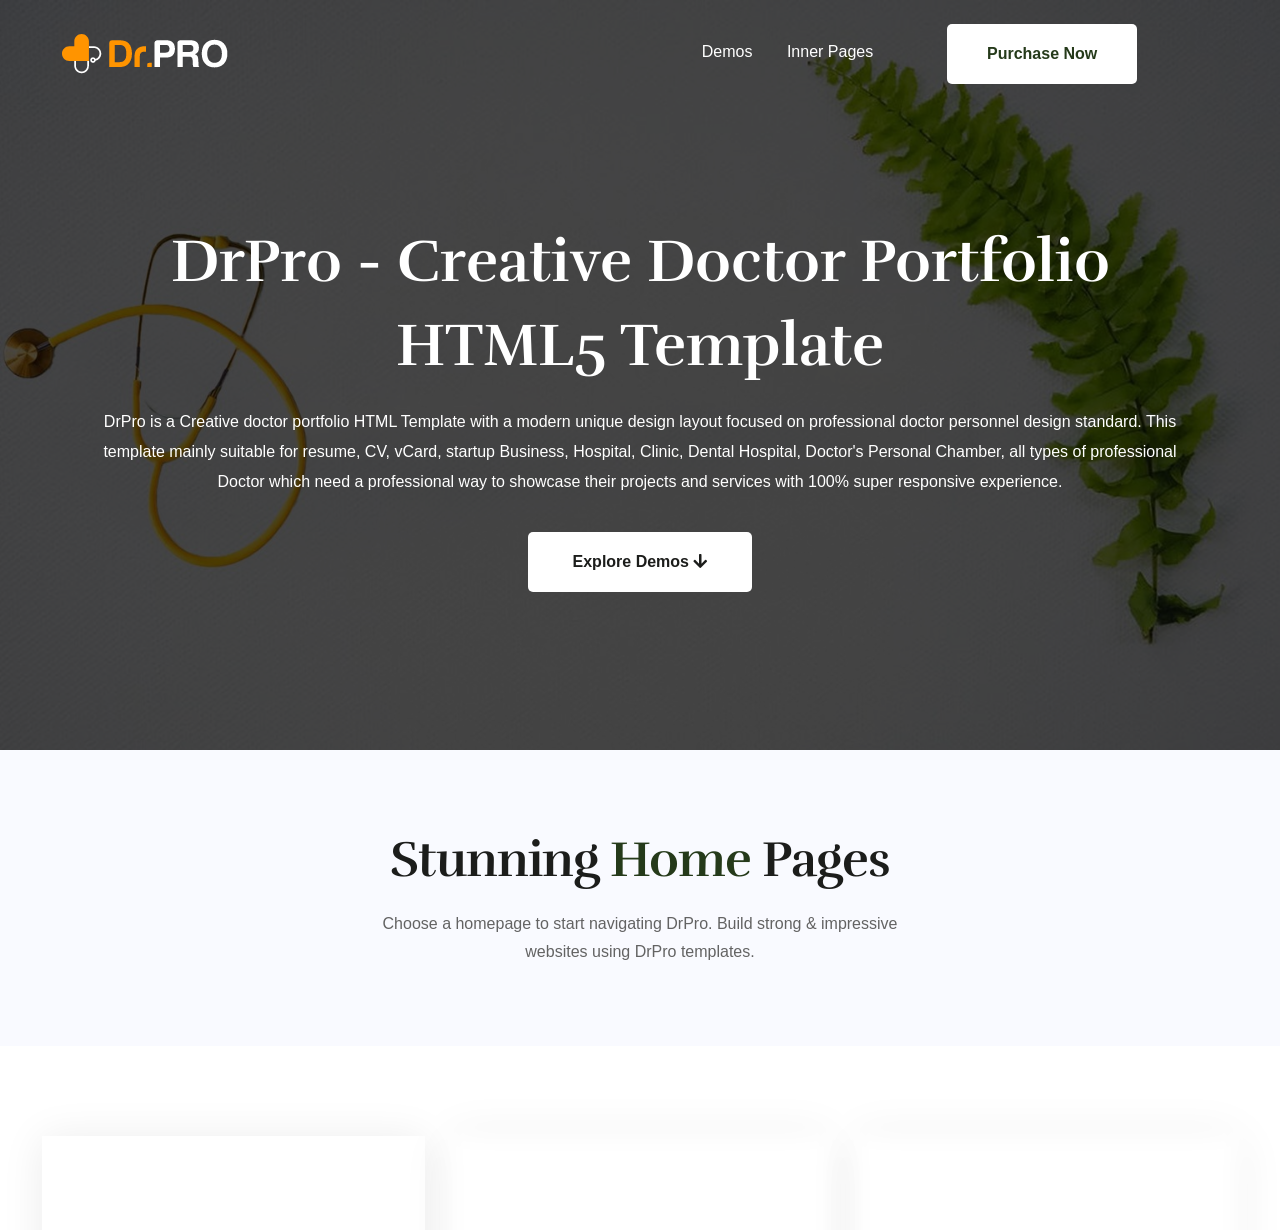
<file: Index.html>
<html xmlns="http://www.w3.org/1999/xhtml" lang="en">

<head>
	<meta http-equiv="Content-Type" content="text/html; charset=utf-8" />
	<meta name="description" content="HTTrack is an easy-to-use website mirror utility. It allows you to download a World Wide website from the Internet to a local directory,building recursively all structures, getting html, images, and other files from the server to your computer. Links are rebuiltrelatively so that you can freely browse to the local site (works with any browser). You can mirror several sites together so that you can jump from one toanother. You can, also, update an existing mirror site, or resume an interrupted download. The robot is fully configurable, with an integrated help" />
	<meta name="keywords" content="httrack, HTTRACK, HTTrack, winhttrack, WINHTTRACK, WinHTTrack, offline browser, web mirror utility, aspirateur web, surf offline, web capture, www mirror utility, browse offline, local  site builder, website mirroring, aspirateur www, internet grabber, capture de site web, internet tool, hors connexion, unix, dos, windows 95, windows 98, solaris, ibm580, AIX 4.0, HTS, HTGet, web aspirator, web aspirateur, libre, GPL, GNU, free software" />
	<title>Local index - HTTrack Website Copier</title>
  <!-- Mirror and index made by HTTrack Website Copier/3.51-0 [XR&CO] -->
	<style type="text/css">
	<!--

body {
	margin: 0;  padding: 0;  margin-bottom: 15px;  margin-top: 8px;
	background: #77b;
}
body, td {
	font: 14px "Trebuchet MS", Verdana, Arial, Helvetica, sans-serif;
	}

#subTitle {
	background: #000;  color: #fff;  padding: 4px;  font-weight: bold; 
	}

#siteNavigation a, #siteNavigation .current {
	font-weight: bold;  color: #448;
	}
#siteNavigation a:link    { text-decoration: none; }
#siteNavigation a:visited { text-decoration: none; }

#siteNavigation .current { background-color: #ccd; }

#siteNavigation a:hover   { text-decoration: none;  background-color: #fff;  color: #000; }
#siteNavigation a:active  { text-decoration: none;  background-color: #ccc; }


a:link    { text-decoration: underline;  color: #00f; }
a:visited { text-decoration: underline;  color: #000; }
a:hover   { text-decoration: underline;  color: #c00; }
a:active  { text-decoration: underline; }

#pageContent {
	clear: both;
	border-bottom: 6px solid #000;
	padding: 10px;  padding-top: 20px;
	line-height: 1.65em;
	background-image: url(backblue.gif);
	background-repeat: no-repeat;
	background-position: top right;
	}

#pageContent, #siteNavigation {
	background-color: #ccd;
	}


.imgLeft  { float: left;   margin-right: 10px;  margin-bottom: 10px; }
.imgRight { float: right;  margin-left: 10px;   margin-bottom: 10px; }

hr { height: 1px;  color: #000;  background-color: #000;  margin-bottom: 15px; }

h1 { margin: 0;  font-weight: bold;  font-size: 2em; }
h2 { margin: 0;  font-weight: bold;  font-size: 1.6em; }
h3 { margin: 0;  font-weight: bold;  font-size: 1.3em; }
h4 { margin: 0;  font-weight: bold;  font-size: 1.18em; }

.blak { background-color: #000; }
.hide { display: none; }
.tableWidth { min-width: 400px; }

.tblRegular       { border-collapse: collapse; }
.tblRegular td    { padding: 6px;  background-image: url(fade.gif);  border: 2px solid #99c; }
.tblHeaderColor, .tblHeaderColor td { background: #99c; }
.tblNoBorder td   { border: 0; }


// -->
</style>

</head>

<body>
<table width="76%" border="0" align="center" cellspacing="0" cellpadding="3" class="tableWidth">
	<tr>
	<td id="subTitle">HTTrack Website Copier - Open Source offline browser</td>
	</tr>
</table>
<table width="76%" border="0" align="center" cellspacing="0" cellpadding="0" class="tableWidth">
<tr class="blak">
<td>
	<table width="100%" border="0" align="center" cellspacing="1" cellpadding="0">
	<tr>
	<td colspan="6"> 
		<table width="100%" border="0" align="center" cellspacing="0" cellpadding="10">
		<tr> 
		<td id="pageContent"> 
<!-- ==================== End prologue ==================== -->

<H1 ALIGN=Center>Index of locally available sites:</H1>
	<TABLE BORDER="0" WIDTH="100%" CELLSPACING="1" CELLPADDING="0">
		<TR>
			<TD BACKGROUND="fade.gif">
				&middot;
					<A HREF="themephi.net/html/drpro/index.html">
						DrPro - Creative Doctor Portfolio HTML5 Template
					</A>		
			</TD>
		</TR>
	</TABLE>
	<BR>
	<BR>
	<BR>
  	<H6 ALIGN="RIGHT">
	<I>Mirror and index made by HTTrack Website Copier [XR&amp;CO]</I>
	</H6>
	<!-- Mirror and index made by HTTrack Website Copier/3.51-0 [XR&CO] -->
	<!-- Thanks for using HTTrack Website Copier! -->
	<meta HTTP-EQUIV="Refresh" CONTENT="0; URL=themephi.net/html/drpro/index.html">


<!-- ==================== Start epilogue ==================== -->
		</td>
		</tr>
		</table>
	</td>
	</tr>
	</table>
</td>
</tr>
</table>

<table width="76%" border="0" align="center" valign="bottom" cellspacing="0" cellpadding="0">
	<tr>
	<td id="footer"><small>&copy; 1998 Xavier Roche &amp; other contributors - Web Design: Leto Kauler.</small></td>
	</tr>
</table>

</body>

</html>
</file>
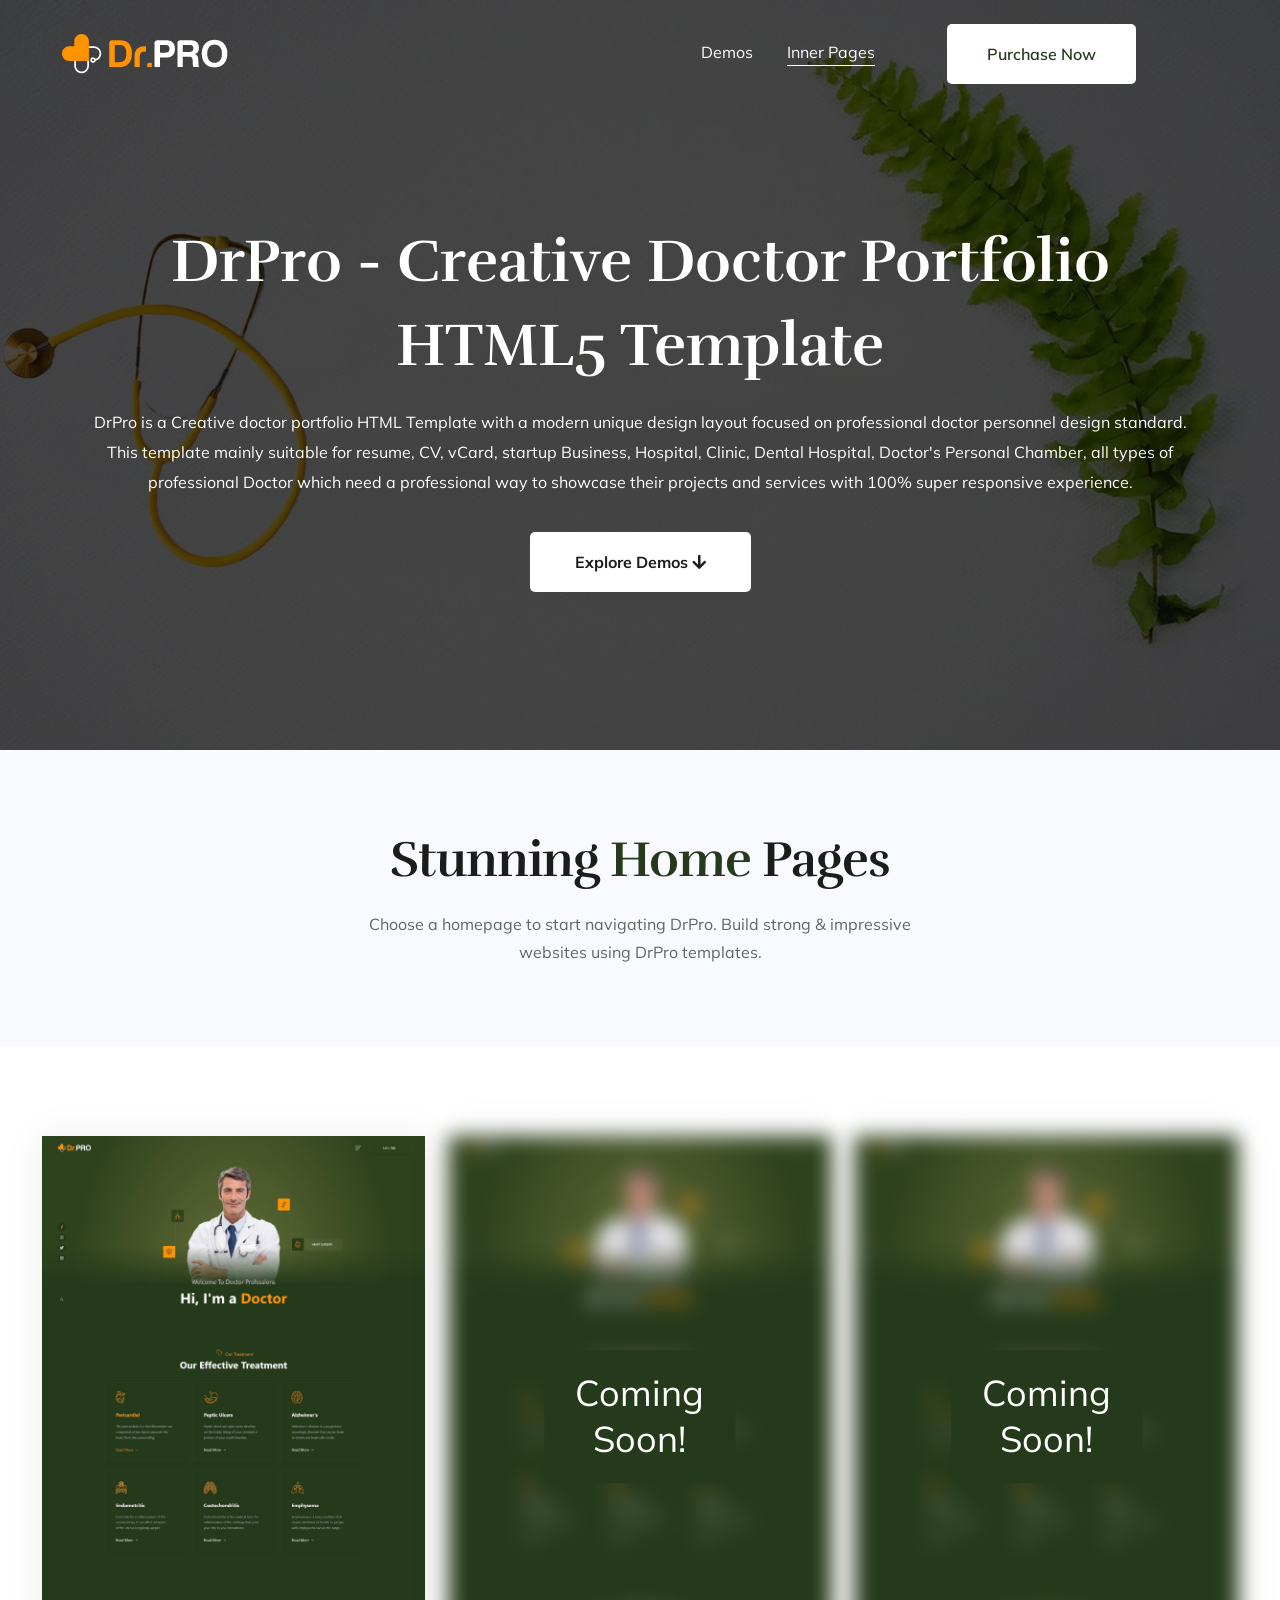
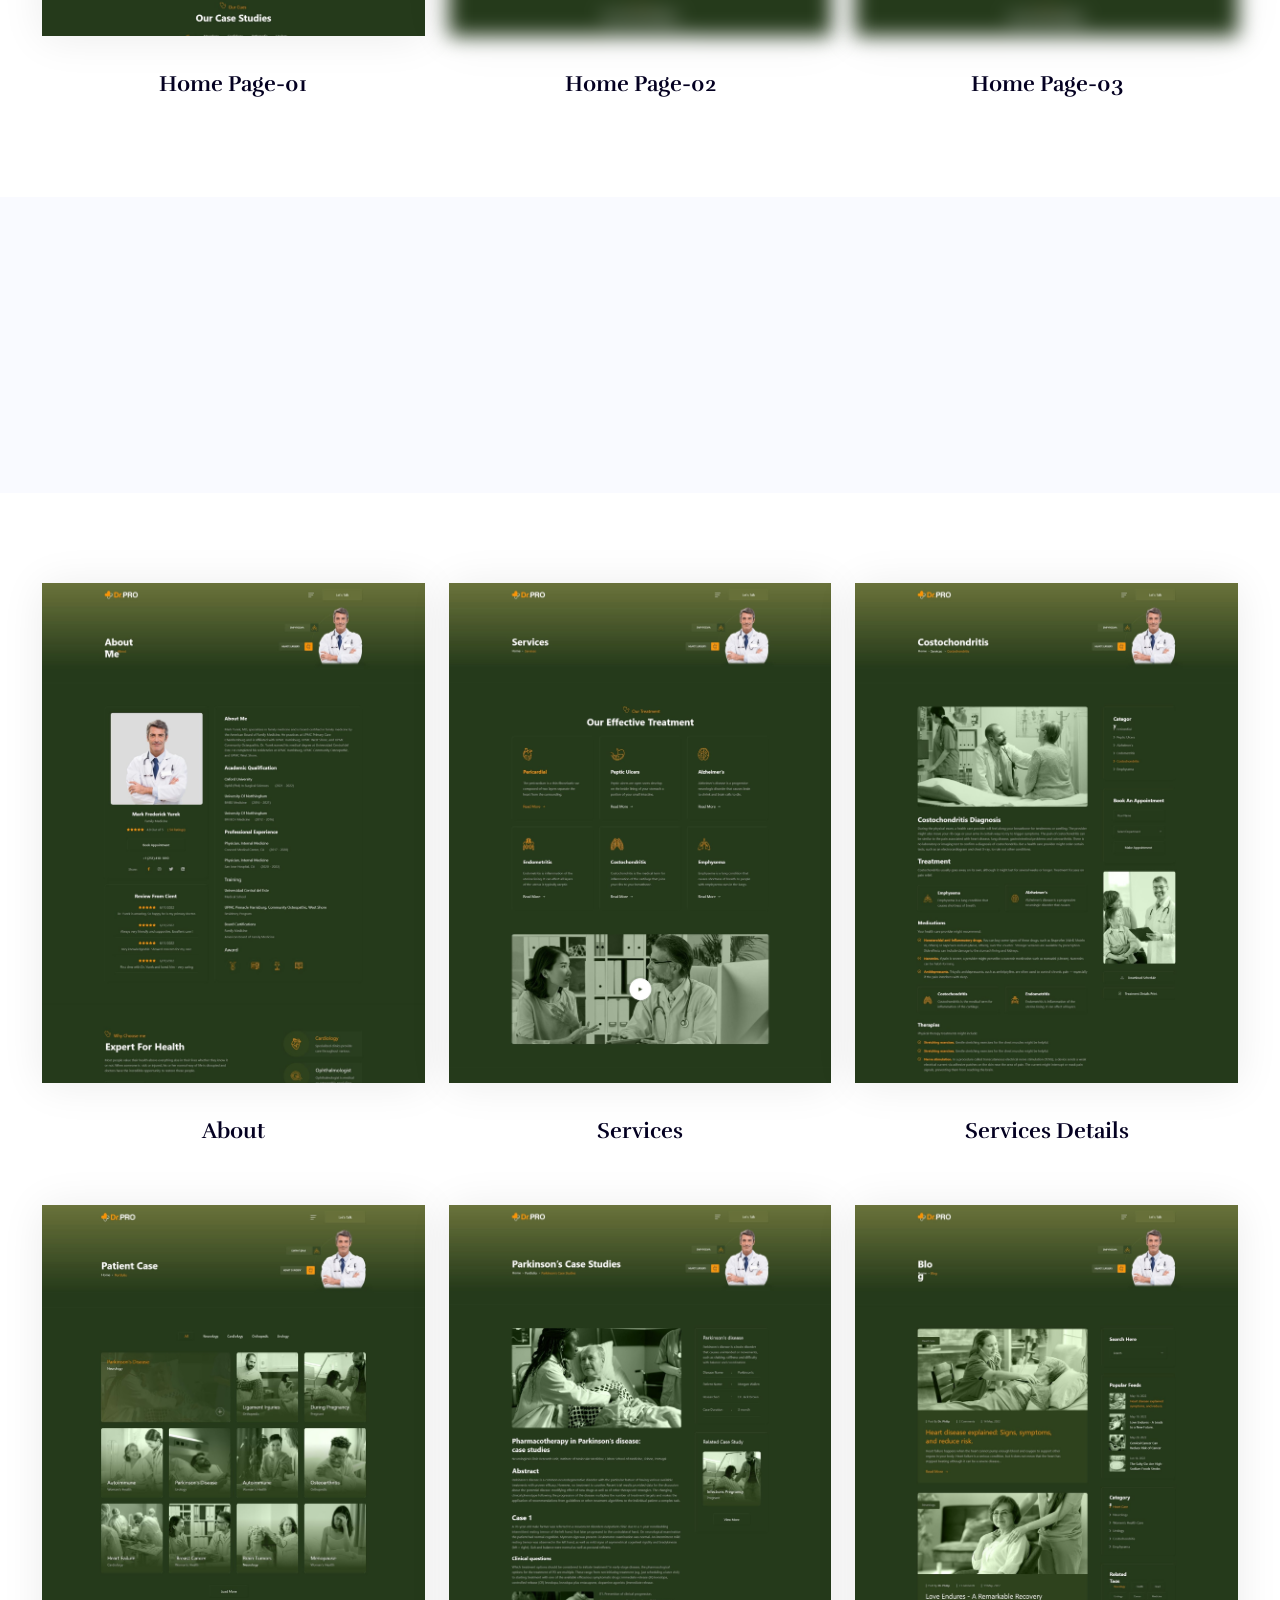
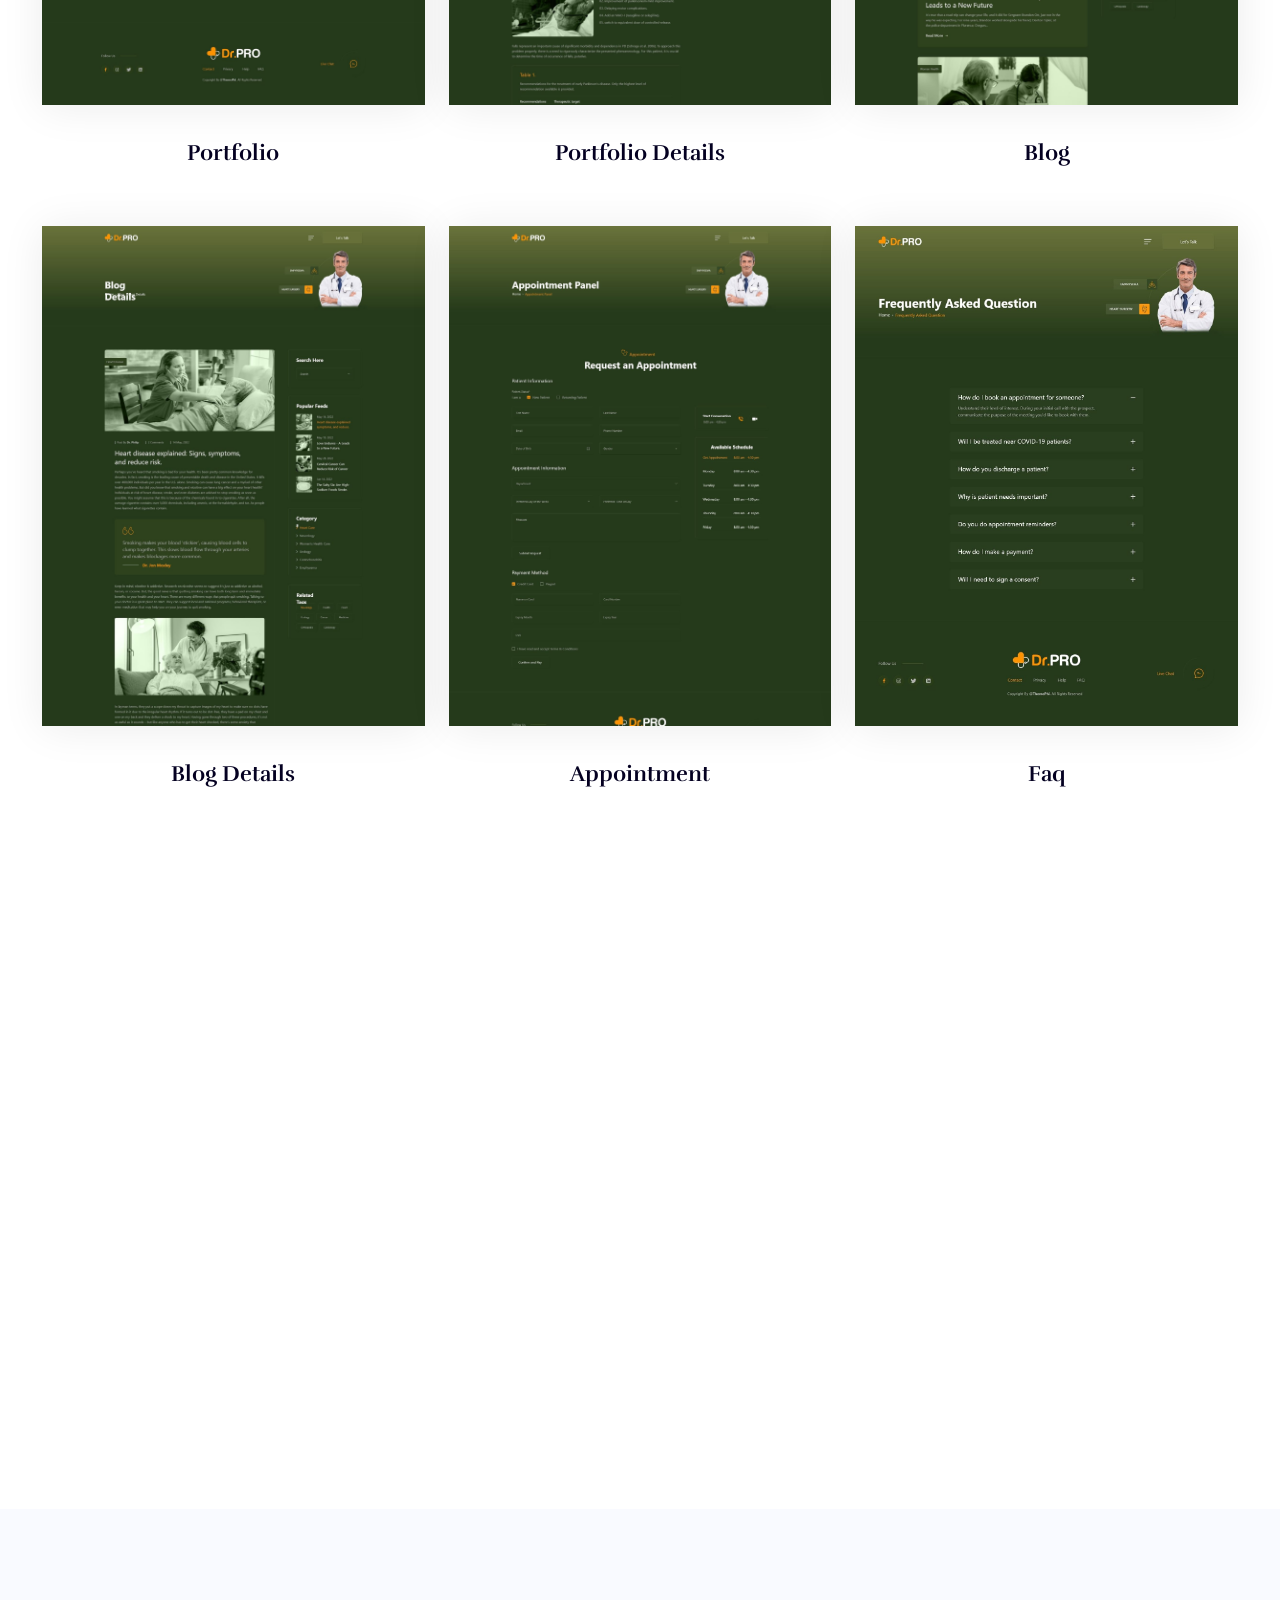
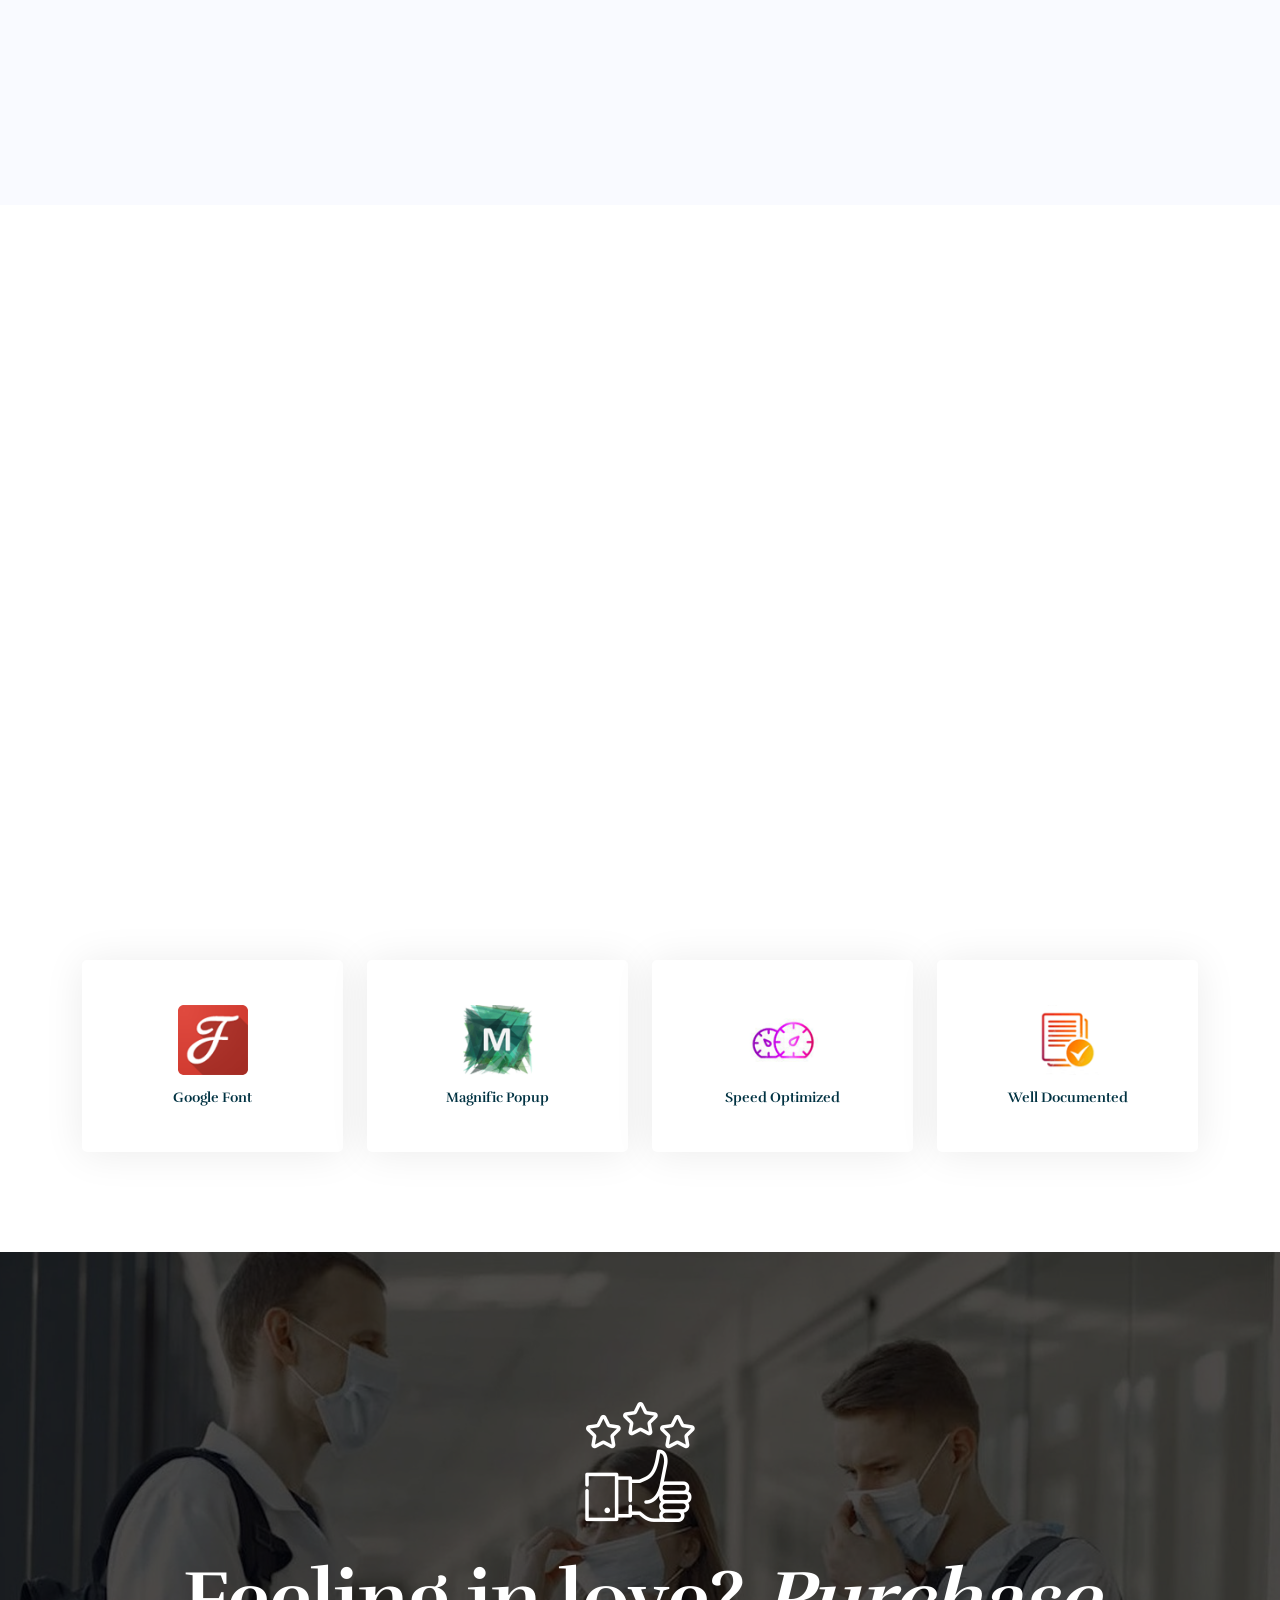
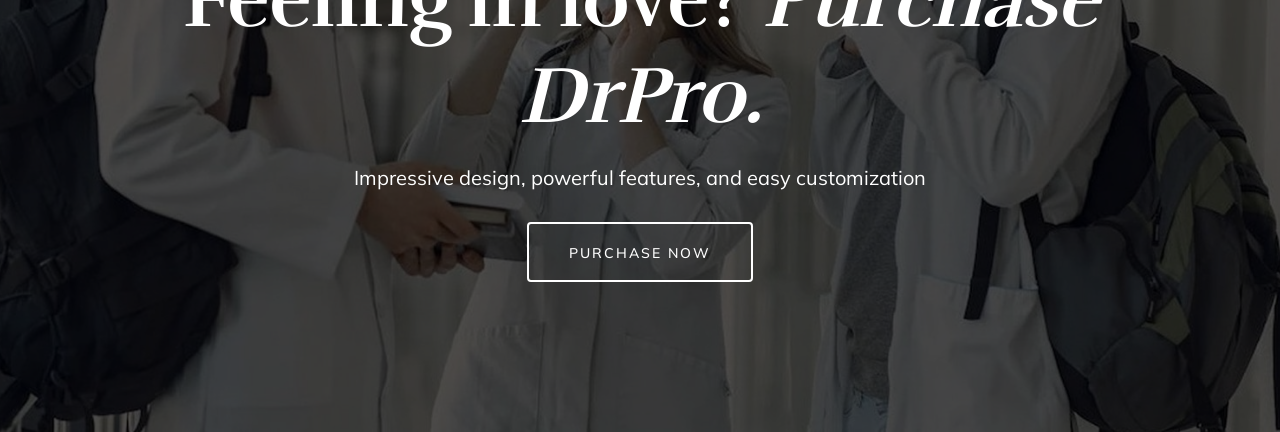
<file: themephi.net/html/drpro/index.html>
<!doctype html>
<html class="no-js" lang="">

<!-- Mirrored from https://themephi.net/html/drpro/ by HTTrack Website Copier/3.x [XR&CO], Mon, 09 Nov 2026 21:43:32 GMT -->
<head>
	<meta charset="utf-8">
	<meta http-equiv="x-ua-compatible" content="ie=edge">
	<title>DrPro - Creative Doctor Portfolio HTML5 Template</title>
	<meta name="description" content="">
	<meta name="viewport" content="width=device-width, initial-scale=1">

	<link rel="manifest" href="site.html">
	<link rel="shortcut icon" type="image/x-icon" href="assets/img/favicon.png">
	<!-- Place favicon.ico in the root directory -->

	<!-- CSS here -->
	<link rel="stylesheet" href="assets/css/bootstrap.min.css">
	<link rel="stylesheet" href="assets/css/animate.min.css">
	<link rel="stylesheet" href="assets/css/owl.carousel.min.css">
	<link rel="stylesheet" href="assets/css/magnific-popup.css">
	<link rel="stylesheet" href="assets/css/fontawesome-all.min.css">
	<link rel="stylesheet" href="assets/css/default.css">
	<link rel="stylesheet" href="assets/css/style.css">
	<link rel="stylesheet" href="assets/css/responsive.css">
</head>

<body>

   <!-- Preloader -->
   <div id="preloader">
	<div class="preloader">
	   <span></span>
	   <span></span>
	</div>
 </div>
 <!-- Preloader end  -->


	<header>
		<div id="header-sticky" class="header-area pt-15 pb-15">
			<div class="container-fluid">
				<div class="row align-items-center">
					<div class="col-lg-6 col-md-5 col-6">
						<div class="logo">
							<a href="index-2.html"><img src="assets/img/logo/logo.png" alt="logo" /></a>
						</div>
					</div>
					<div class="col-lg-3 d-none d-lg-block">
						<div class="header-menu text-right">
							<ul>
								<li><a href="#demos">Demos</a></li>
								<li><a href="#pages">Inner Pages</a></li>
							</ul>
						</div>
					</div>
					<div class="col-lg-3 col-md-7 col-6">
						<div class="purchase-link float-right">
							<a href="https://account.templatemonster.com/profile">Purchase Now</a>
						</div>
					</div>
				</div>
			</div>
		</div>
	</header>

	<div class="page-title-area d-flex align-items-center" style="background-image: url(assets/img/bg/banner3.jpg);">
		<div class="container">
			<div class="row">
				<div class="col-md-12">
					<div class="intro-wrapper text-center mt-60">
						<h2 class="wow fadeInUp" data-wow-delay=".3s">DrPro - Creative Doctor Portfolio HTML5 Template
						</h2>
						<p class="wow fadeInUp" data-wow-delay=".5s">DrPro is a Creative doctor portfolio HTML Template with a modern unique design layout focused on professional doctor personnel design standard. This template mainly suitable for resume, CV, vCard, startup Business, Hospital, Clinic, Dental Hospital, Doctor's Personal Chamber, all types of professional Doctor which need a professional way to showcase their projects and services with 100% super responsive experience.</p>
						<div class="home-arrow wow fadeInUp " data-wow-delay=".7s">
							<a href="#demos" class="smoth-scroll">
								Explore Demos <i class="fas fa-arrow-down"></i>
							</a>
						</div>
					</div>
				</div>
			</div>
		</div>
	</div>

	<div id="demos" class="ready-demos gray-bg pt-80 pb-80">
		<div class="container">
			<div class="row">
				<div class="col-lg-6 offset-lg-3">
					<div class="ready-wrapper text-center wow fadeInUp" data-wow-delay=".3s">
						<h4>Stunning <span>Home</span> Pages</h4>
						<p>Choose a homepage to start navigating DrPro. Build strong & impressive websites
							using DrPro templates.</p>
					</div>
				</div>
			</div>
		</div>
	</div>

	<div class="demo-area pt-90 pb-40">
		<div class="container-fluid">
			<div class="row justify-content-center">
				<div class="col-lg-4 col-md-6 col-sm-6">
					<div class="demo-wrapper text-center wow fadeInUp" data-wow-delay=".3s">
						<div class="demo-thumb" data-background="assets/img/demos/home-1.jpg">
							<a href="drpro/index.html">
								<span>View Demo</span>
							</a>
						</div>
						<div class="demo-title">
							<h4>Home Page-01</h4>
						</div>
					</div>
				</div>
				<div class="col-lg-4 col-md-6 col-sm-6">
					<div class="demo-wrapper text-center wow fadeInUp coming-soon" data-wow-delay=".3s">
						<div class="demo-thumb box-img" data-background="assets/img/demos/home-1.jpg">
							<a href="index-2.html">
							</a>
						</div>
						<div class="demo-title">
							<h4>Home Page-02</h4>
						</div>
					</div>
				</div>
				<div class="col-lg-4 col-md-6 col-sm-6">
					<div class="demo-wrapper text-center wow fadeInUp coming-soon" data-wow-delay=".3s">
						<div class="demo-thumb box-img" data-background="assets/img/demos/home-1.jpg">
							<a href="index-2.html">
							</a>
						</div>
						<div class="demo-title">
							<h4>home Page-03</h4>
						</div>
					</div>
				</div>
			</div>
		</div>
	</div>

	<div id="pages" class="ready-demos gray-bg pt-80 pb-80">
		<div class="container">
			<div class="row">
				<div class="col-lg-6 offset-lg-3">
					<div class="ready-wrapper text-center wow fadeInUp" data-wow-delay=".3s">
						<h4>Stunning <span>Inner</span> Pages</h4>
						<p>Choose an Innerpage to start navigating DrPro. Build strong & impressive websites using
							DrPro templates.</p>
					</div>
				</div>
			</div>
		</div>
	</div>

	<div class="demo-area pt-90 pb-40">
		<div class="container-fluid">
			<div class="row">
				<div class="col-lg-4 col-md-6 col-sm-6">
					<div class="demo-wrapper text-center wow fadeInUp" data-wow-delay=".3s">
						<div class="demo-thumb" data-background="assets/img/demos/about.jpg">
							<a href="drpro/about.html">
								<span>View Demo</span>
							</a>
						</div>
						<div class="demo-title">
							<h4>About</h4>
						</div>
					</div>
				</div>
				<div class="col-lg-4 col-md-6 col-sm-6">
					<div class="demo-wrapper text-center wow fadeInUp" data-wow-delay=".3s">
						<div class="demo-thumb" data-background="assets/img/demos/services.jpg">
							<a href="drpro/service.html">
								<span>View Demo</span>
							</a>
						</div>
						<div class="demo-title">
							<h4>Services</h4>
						</div>
					</div>
				</div>
				<div class="col-lg-4 col-md-6 col-sm-6">
					<div class="demo-wrapper text-center wow fadeInUp" data-wow-delay=".3s">
						<div class="demo-thumb" data-background="assets/img/demos/services-details.jpg">
							<a href="drpro/service-details.html">
								<span>View Demo</span>
							</a>
						</div>
						<div class="demo-title">
							<h4>Services Details</h4>
						</div>
					</div>
				</div>
				<div class="col-lg-4 col-md-6 col-sm-6">
					<div class="demo-wrapper text-center wow fadeInUp" data-wow-delay=".3s">
						<div class="demo-thumb" data-background="assets/img/demos/portfolio.jpg">
							<a href="drpro/portfolio.html">
								<span>View Demo</span>
							</a>
						</div>
						<div class="demo-title">
							<h4>Portfolio</h4>
						</div>
					</div>
				</div>
				<div class="col-lg-4 col-md-6 col-sm-6">
					<div class="demo-wrapper text-center wow fadeInUp" data-wow-delay=".3s">
						<div class="demo-thumb" data-background="assets/img/demos/portfolio-details.jpg">
							<a href="drpro/portfolio-details.html">
								<span>View Demo</span>
							</a>
						</div>
						<div class="demo-title">
							<h4>Portfolio Details</h4>
						</div>
					</div>
				</div>
				<div class="col-lg-4 col-md-6 col-sm-6">
					<div class="demo-wrapper text-center wow fadeInUp" data-wow-delay=".3s">
						<div class="demo-thumb" data-background="assets/img/demos/blog.jpg">
							<a href="drpro/blog.html">
								<span>View Demo</span>
							</a>
						</div>
						<div class="demo-title">
							<h4>Blog</h4>
						</div>
					</div>
				</div>
				<div class="col-lg-4 col-md-6 col-sm-6">
					<div class="demo-wrapper text-center wow fadeInUp" data-wow-delay=".3s">
						<div class="demo-thumb" data-background="assets/img/demos/blog-details.jpg">
							<a href="drpro/blog-details.html">
								<span>View Demo</span>
							</a>
						</div>
						<div class="demo-title">
							<h4>Blog Details</h4>
						</div>
					</div>
				</div>
				<div class="col-lg-4 col-md-6 col-sm-6">
					<div class="demo-wrapper text-center wow fadeInUp" data-wow-delay=".3s">
						<div class="demo-thumb" data-background="assets/img/demos/appointment.jpg">
							<a href="drpro/appointment.html">
								<span>View Demo</span>
							</a>
						</div>
						<div class="demo-title">
							<h4>Appointment</h4>
						</div>
					</div>
				</div>
				<div class="col-lg-4 col-md-6 col-sm-6">
					<div class="demo-wrapper text-center wow fadeInUp" data-wow-delay=".3s">
						<div class="demo-thumb" data-background="assets/img/demos/faq.jpg">
							<a href="drpro/faq.html">
								<span>View Demo</span>
							</a>
						</div>
						<div class="demo-title">
							<h4>Faq</h4>
						</div>
					</div>
				</div>
				<div class="col-lg-4 col-md-6 col-sm-6">
					<div class="demo-wrapper text-center wow fadeInUp" data-wow-delay=".3s">
						<div class="demo-thumb" data-background="assets/img/demos/error.jpg">
							<a href="drpro/404.html">
								<span>View Demo</span>
							</a>
						</div>
						<div class="demo-title">
							<h4>Error</h4>
						</div>
					</div>
				</div>
				<div class="col-lg-4 col-md-6 col-sm-6">
					<div class="demo-wrapper text-center wow fadeInUp" data-wow-delay=".3s">
						<div class="demo-thumb" data-background="assets/img/demos/contact.jpg">
							<a href="drpro/contact.html">
								<span>View Demo</span>
							</a>
						</div>
						<div class="demo-title">
							<h4>Contact</h4>
						</div>
					</div>
				</div>
			</div>
		</div>
	</div>
	<div class="ready-demos gray-bg pt-80 pb-80">
		<div class="container">
			<div class="row">
				<div class="col-lg-6 offset-lg-3">
					<div class="ready-wrapper text-center wow fadeInUp" data-wow-delay=".3s">
						<h4>DrPro Core Features</h4>
						<p>We Provide Impressive Features For your Website. You can easily manage Your website. You will
							love it.</p>
					</div>
				</div>
			</div>
		</div>
	</div>

	<div class="more-features pt-90 pb-70">
		<div class="container">
			<div class="row">
				<div class="col-lg-3 col-md-4 col-12 mb-30">
					<div class="bakix-features wow fadeInUp" data-wow-delay=".2s">
						<img src="assets/img/icon/bootstrap.png" alt="">
						<h4>bootstrap v5</h4>
					</div>
				</div>

				<div class="col-lg-3 col-md-4 col-12 mb-30">
					<div class="bakix-features wow fadeInUp" data-wow-delay=".2s">
						<img src="assets/img/icon/sass.png" alt="">
						<h4>Sass</h4>
					</div>
				</div>

				<div class="col-lg-3 col-md-4 col-12 mb-30">
					<div class="bakix-features wow fadeInUp" data-wow-delay=".6s">
						<img src="assets/img/icon/swiper.png" alt="">
						<h4>Swiper Slider</h4>
					</div>
				</div>

				<div class="col-lg-3 col-md-4 col-12 mb-30">
					<div class="bakix-features wow fadeInUp" data-wow-delay=".8s">
						<img src="assets/img/icon/flat-icon.png" alt="">
						<h4>Flat Icon</h4>
					</div>
				</div>

				<div class="col-lg-3 col-md-4 col-12 mb-30">
					<div class="bakix-features wow fadeInUp" data-wow-delay=".2s">
						<img src="assets/img/icon/fontaersome.png" alt="">
						<h4>Fontawesome Icon</h4>
					</div>
				</div>
				<div class="col-lg-3 col-md-4 col-12 mb-30">
					<div class="bakix-features wow fadeInUp" data-wow-delay=".4s">
						<img src="assets/img/icon/html5.png" alt="">
						<h4>html5</h4>
					</div>
				</div>

				<div class="col-lg-3 col-md-4 col-12 mb-30">
					<div class="bakix-features wow fadeInUp" data-wow-delay=".6s">
						<img src="assets/img/icon/css3.png" alt="">
						<h4>css3</h4>
					</div>
				</div>


				<div class="col-lg-3 col-md-4 col-12 mb-30">
					<div class="bakix-features wow fadeInUp" data-wow-delay=".8s">
						<img src="assets/img/icon/jquery.png" alt="">
						<h4>jquery</h4>
					</div>
				</div>

				<div class="col-lg-3 col-md-4 col-12 mb-30">
					<div class="bakix-features wow fadeInUp" data-wow-delay=".2s">
						<img src="assets/img/icon/w3c-validation.png" alt="">
						<h4>W3C Validation</h4>
					</div>
				</div>

				<div class="col-lg-3 col-md-4 col-12 mb-30">
					<div class="bakix-features wow fadeInUp" data-wow-delay=".4s">
						<img src="assets/img/icon/responsive.png" alt="">
						<h4>fully responsive</h4>
					</div>
				</div>

				<div class="col-lg-3 col-md-4 col-12 mb-30">
					<div class="bakix-features wow fadeInUp" data-wow-delay=".6s">
						<img src="assets/img/icon/code.png" alt="">
						<h4>Clean Code</h4>
					</div>
				</div>

				<div class="col-lg-3 col-md-4 col-12 mb-30">
					<div class="bakix-features wow fadeInUp" data-wow-delay=".8s">
						<img src="assets/img/icon/mail.png" alt="">
						<h4>ajax contact form</h4>
					</div>
				</div>

				<div class="col-lg-3 col-md-4 col-12 mb-30">
					<div class="bakix-features wow fadeInUp" data-wow-delay=".2s">
						<img src="assets/img/icon/google-font.png" alt="">
						<h4>google font</h4>
					</div>
				</div>

				<div class="col-lg-3 col-md-4 col-12 mb-30">
					<div class="bakix-features wow fadeInUp" data-wow-delay=".4s">
						<img src="assets/img/icon/magnific-popup.png" alt="">
						<h4>magnific popup</h4>
					</div>
				</div>

				<div class="col-lg-3 col-md-4 col-12 mb-30">
					<div class="bakix-features wow fadeInUp" data-wow-delay=".6s">
						<img src="assets/img/icon/speed.png" alt="">
						<h4>Speed Optimized</h4>
					</div>
				</div>
				<div class="col-lg-3 col-md-4 col-12 mb-30">
					<div class="bakix-features wow fadeInUp" data-wow-delay=".8s">
						<img src="assets/img/icon/document.png" alt="">
						<h4>Well Documented</h4>
					</div>
				</div>
			</div>
		</div>
	</div>

	<footer>
		<div class="footer-area pt-150 pb-150" style="background-image: url(assets/img/footer/footer-bg.jpg);">
			<div class="container">
				<div class="row">
					<div class="col-md-12">
						<div class="footer-text text-center">
							<img class="mb-30" src="assets/img/logo/thumb.png" alt="">
							<h2>Feeling in love? <i>Purchase DrPro.</i></h2>
							<p>Impressive design, powerful features, and easy customization</p>
							<a class="smoth-scroll" href="https://account.templatemonster.com/profile">Purchase Now</a>
						</div>
					</div>
				</div>
			</div>
		</div>
	</footer>


	<!-- JS here -->
	<script src="assets/js/vendor/modernizr-3.5.0.min.js"></script>
	<script src="assets/js/vendor/jquery-1.12.4.min.js"></script>
	<script src="assets/js/bootstrap.bundle.min.js"></script>
	<script src="assets/js/owl.carousel.min.js"></script>
	<script src="assets/js/isotope.pkgd.min.js"></script>
	<script src="assets/js/ajax-form.js"></script>
	<script src="assets/js/imagesloaded.pkgd.min.js"></script>
	<script src="assets/js/jquery.magnific-popup.min.js"></script>
	<script src="assets/js/wow.min.js"></script>
	<script src="assets/js/plugins.js"></script>
	<script src="assets/js/main.js"></script>
</body>



<!-- Mirrored from https://themephi.net/html/drpro/ by HTTrack Website Copier/3.x [XR&CO], Mon, 09 Nov 2026 21:43:32 GMT -->
</html>
</file>
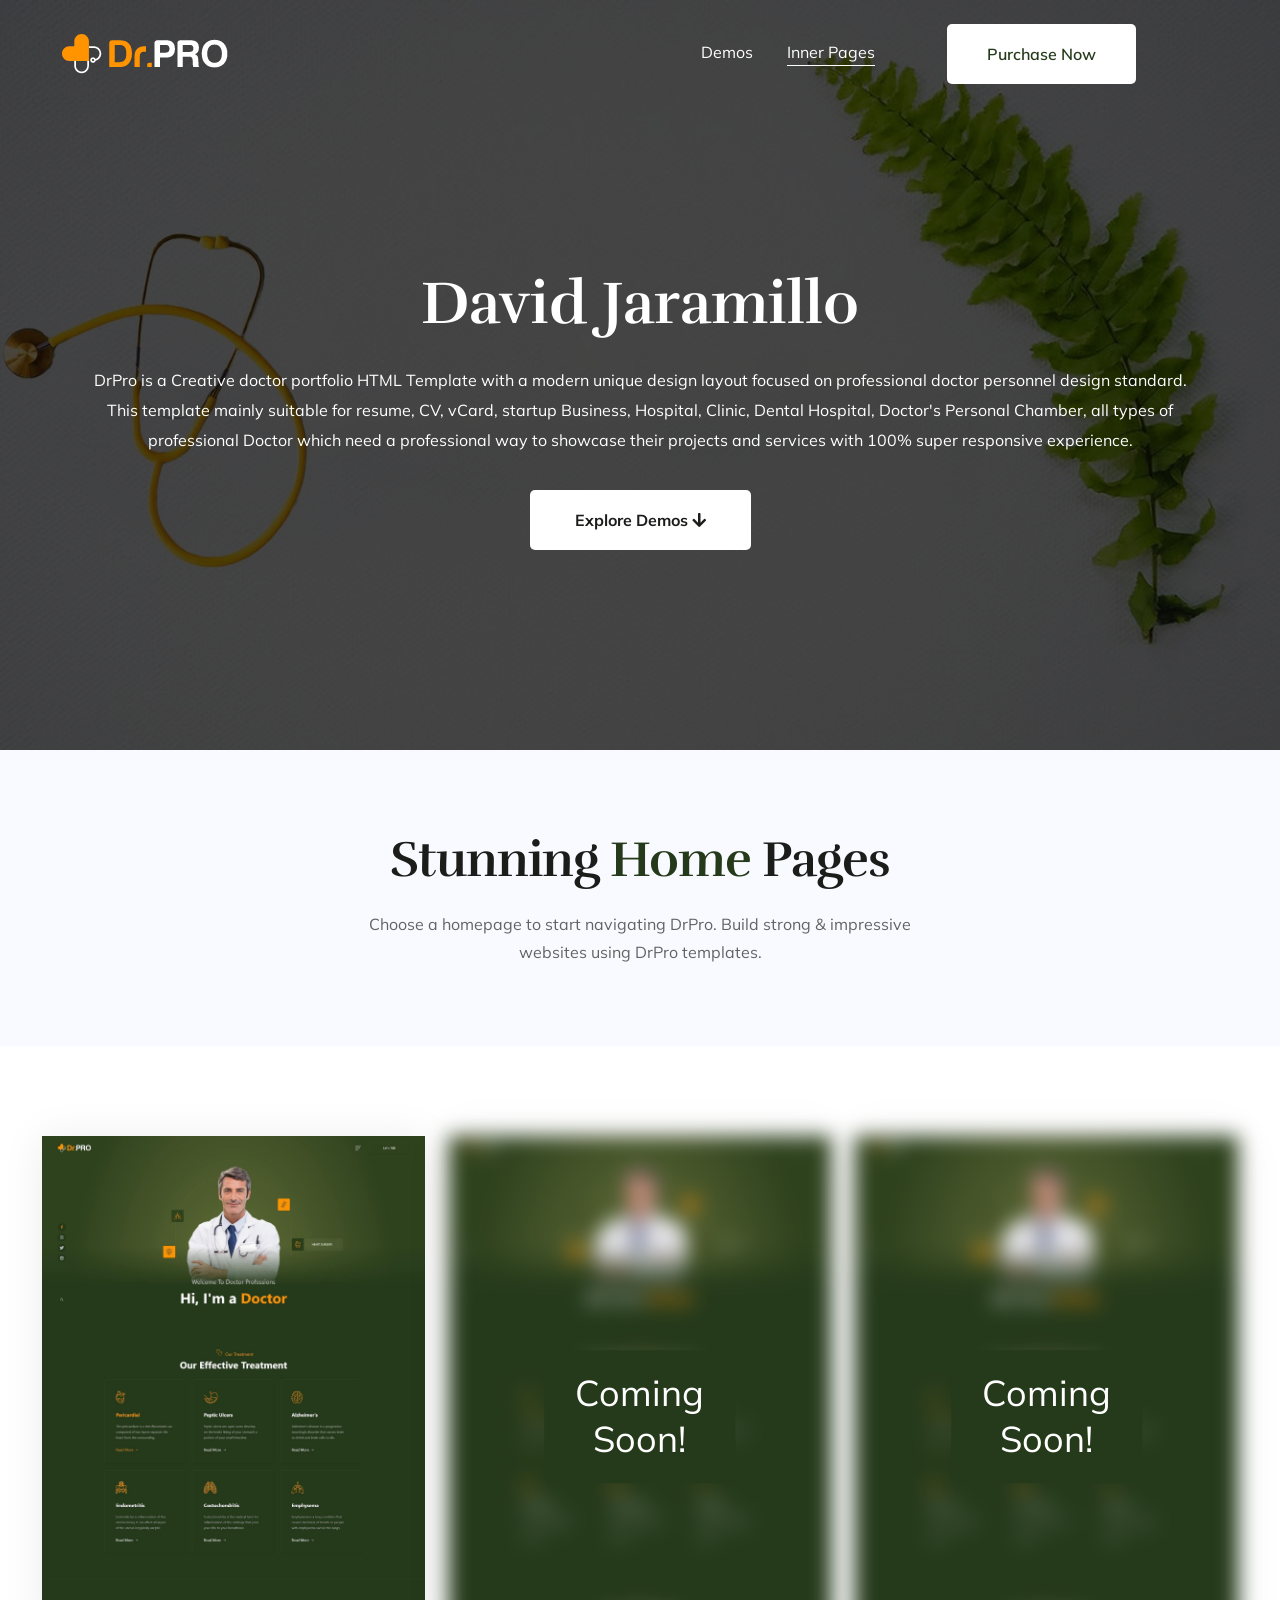
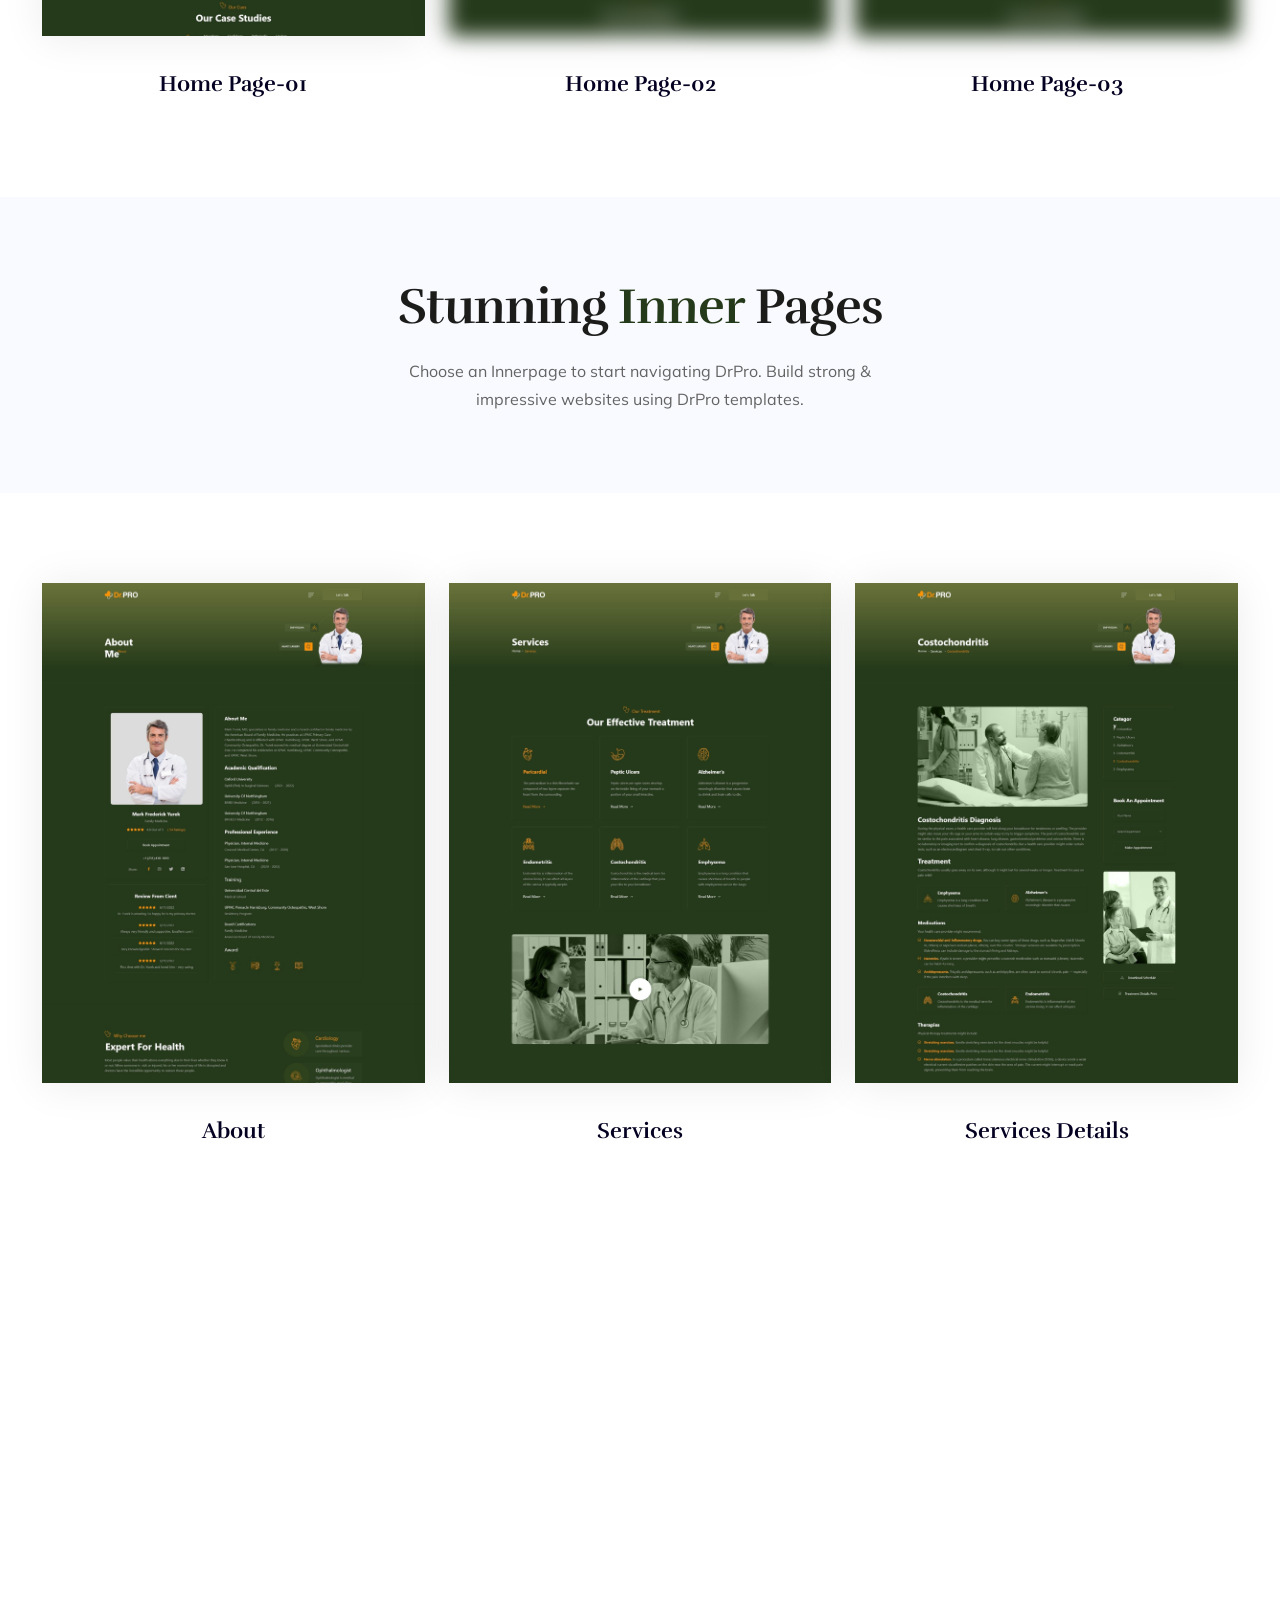
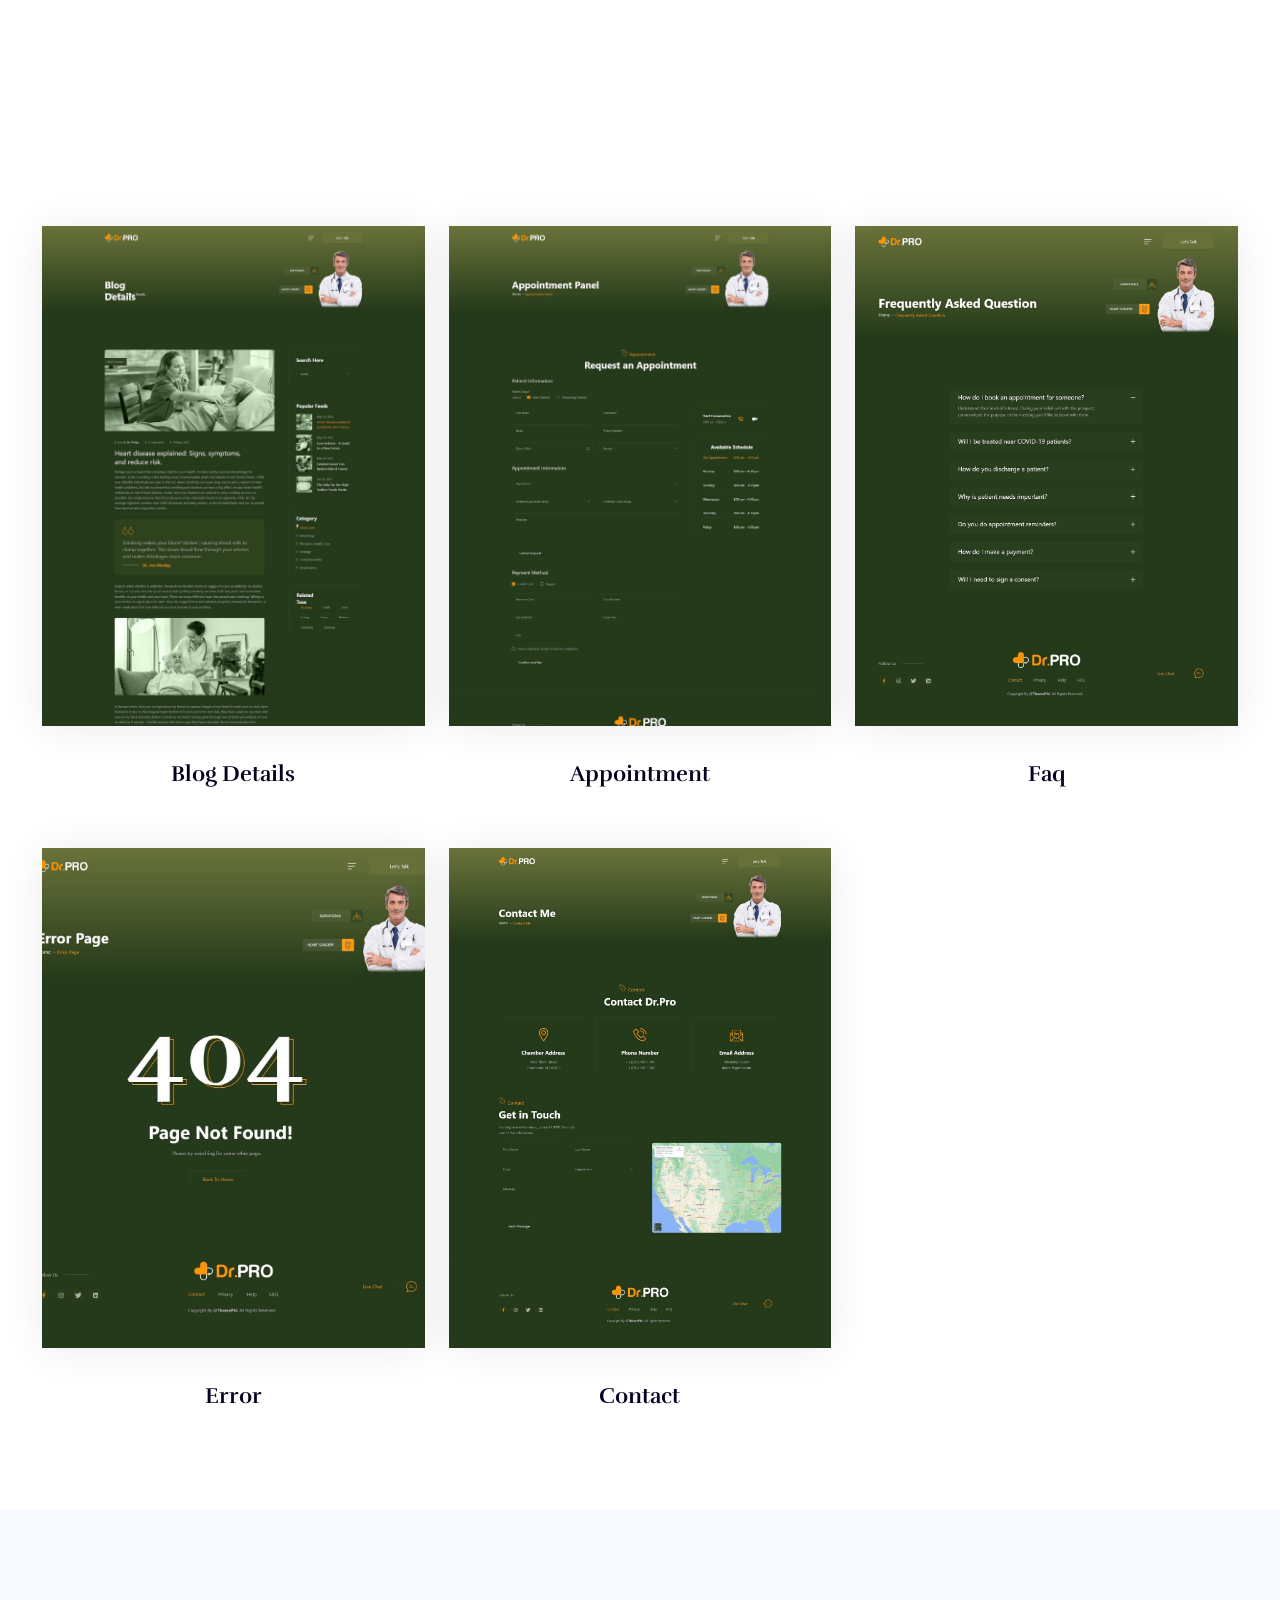
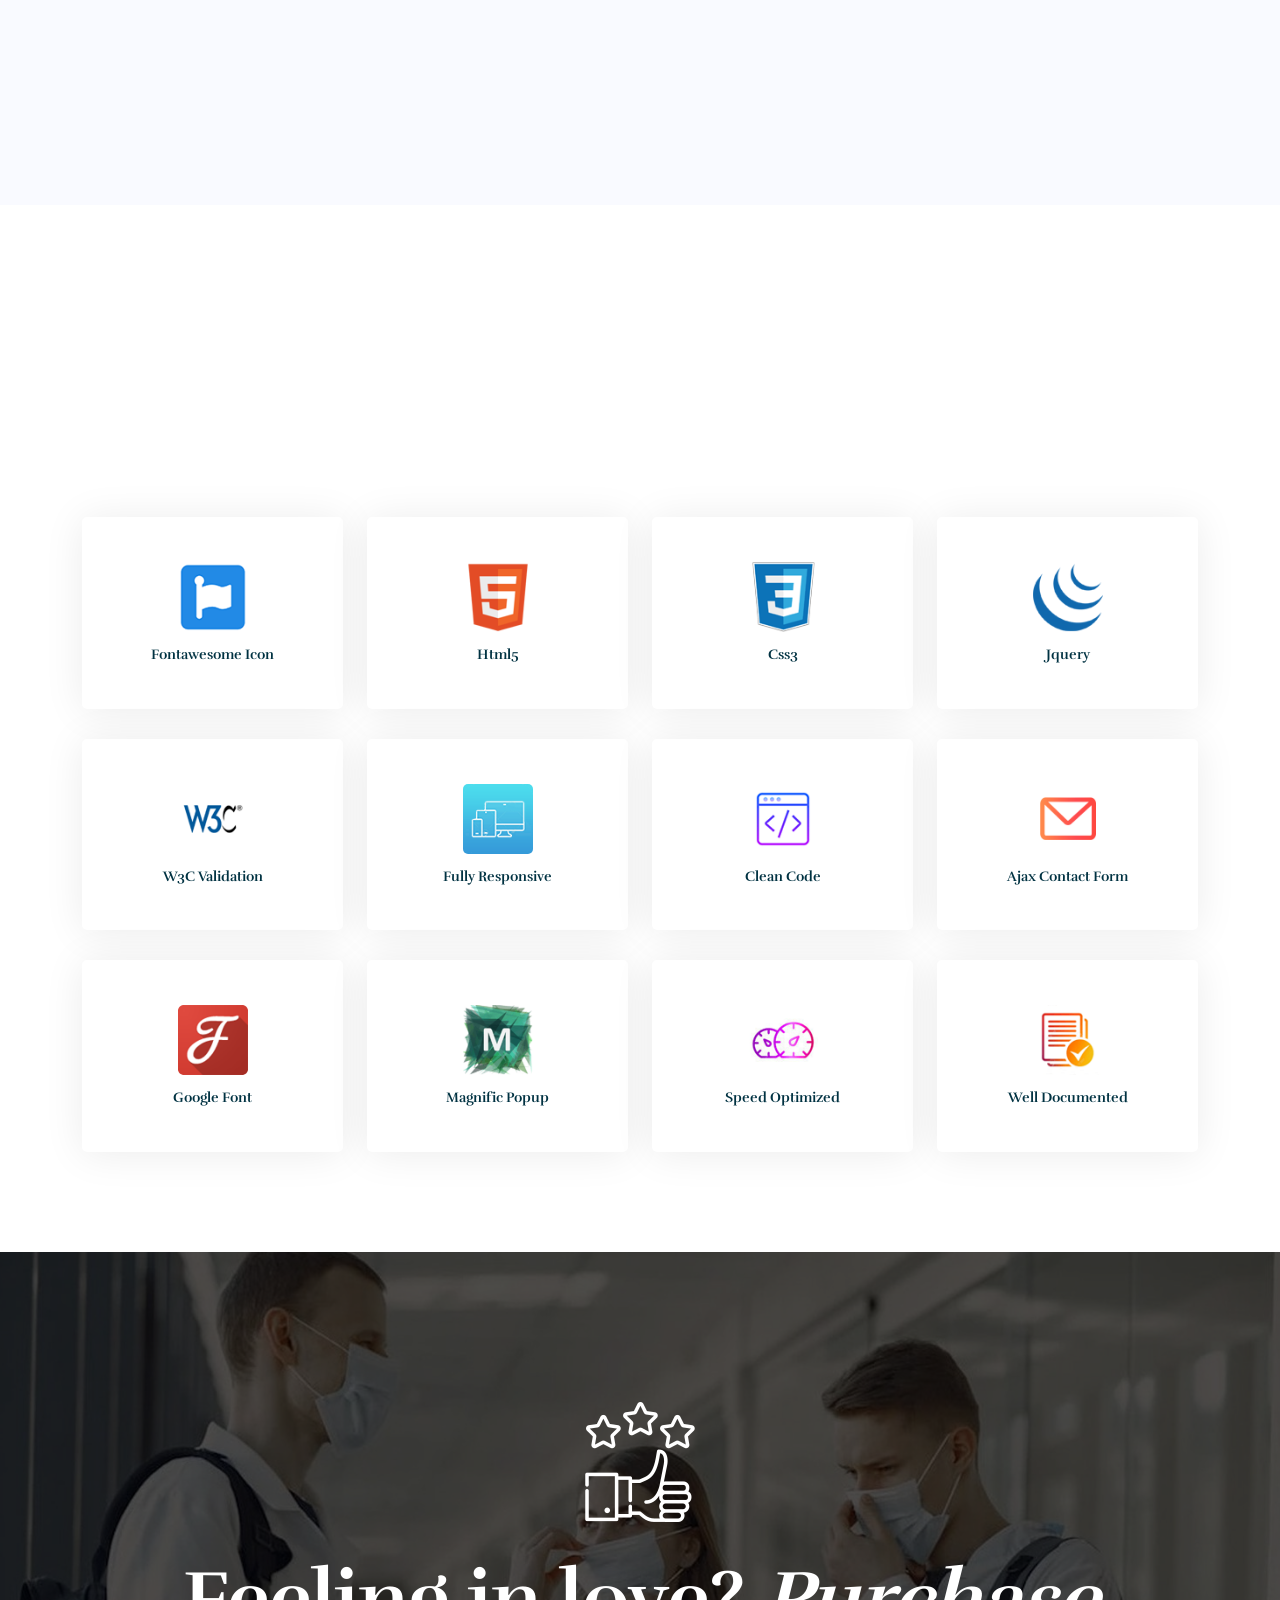
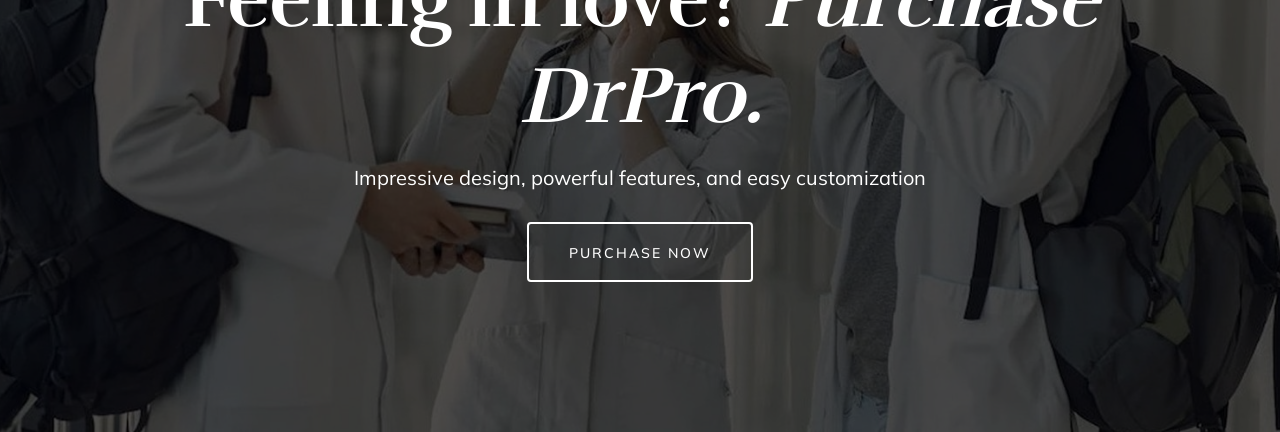
<file: themephi.net/html/drpro/index-2.html>
<!doctype html>
<html class="no-js" lang="">

<!-- Mirrored from https://themephi.net/html/drpro/index.html by HTTrack Website Copier/3.x [XR&CO], Mon, 09 Nov 2026 21:43:32 GMT -->
<head>
	<meta charset="utf-8">
	<meta http-equiv="x-ua-compatible" content="ie=edge">
	<title>DrPro - Creative Doctor Portfolio HTML5 Template</title>
	<meta name="description" content="">
	<meta name="viewport" content="width=device-width, initial-scale=1">

	<link rel="manifest" href="site.html">
	<link rel="shortcut icon" type="image/x-icon" href="assets/img/favicon.png">
	<!-- Place favicon.ico in the root directory -->

	<!-- CSS here -->
	<link rel="stylesheet" href="assets/css/bootstrap.min.css">
	<link rel="stylesheet" href="assets/css/animate.min.css">
	<link rel="stylesheet" href="assets/css/owl.carousel.min.css">
	<link rel="stylesheet" href="assets/css/magnific-popup.css">
	<link rel="stylesheet" href="assets/css/fontawesome-all.min.css">
	<link rel="stylesheet" href="assets/css/default.css">
	<link rel="stylesheet" href="assets/css/style.css">
	<link rel="stylesheet" href="assets/css/responsive.css">
</head>

<body>

   <!-- Preloader -->
   <div id="preloader">
	<div class="preloader">
	   <span></span>
	   <span></span>
	</div>
 </div>
 <!-- Preloader end  -->


	<header>
		<div id="header-sticky" class="header-area pt-15 pb-15">
			<div class="container-fluid">
				<div class="row align-items-center">
					<div class="col-lg-6 col-md-5 col-6">
						<div class="logo">
							<a href="index-2.html"><img src="assets/img/logo/logo.png" alt="logo" /></a>
						</div>
					</div>
					<div class="col-lg-3 d-none d-lg-block">
						<div class="header-menu text-right">
							<ul>
								<li><a href="#demos">Demos</a></li>
								<li><a href="#pages">Inner Pages</a></li>
							</ul>
						</div>
					</div>
					<div class="col-lg-3 col-md-7 col-6">
						<div class="purchase-link float-right">
							<a href="https://account.templatemonster.com/profile">Purchase Now</a>
						</div>
					</div>
				</div>
			</div>
		</div>
	</header>

	<div class="page-title-area d-flex align-items-center" style="background-image: url(assets/img/bg/banner3.jpg);">
		<div class="container">
			<div class="row">
				<div class="col-md-12">
					<div class="intro-wrapper text-center mt-60">
						<h2 class="wow fadeInUp" data-wow-delay=".3s"> David Jaramillo
						</h2>
						<p class="wow fadeInUp" data-wow-delay=".5s">DrPro is a Creative doctor portfolio HTML Template with a modern unique design layout focused on professional doctor personnel design standard. This template mainly suitable for resume, CV, vCard, startup Business, Hospital, Clinic, Dental Hospital, Doctor's Personal Chamber, all types of professional Doctor which need a professional way to showcase their projects and services with 100% super responsive experience.</p>
						<div class="home-arrow wow fadeInUp " data-wow-delay=".7s">
							<a href="#demos" class="smoth-scroll">
								Explore Demos <i class="fas fa-arrow-down"></i>
							</a>
						</div>
					</div>
				</div>
			</div>
		</div>
	</div>

	<div id="demos" class="ready-demos gray-bg pt-80 pb-80">
		<div class="container">
			<div class="row">
				<div class="col-lg-6 offset-lg-3">
					<div class="ready-wrapper text-center wow fadeInUp" data-wow-delay=".3s">
						<h4>Stunning <span>Home</span> Pages</h4>
						<p>Choose a homepage to start navigating DrPro. Build strong & impressive websites
							using DrPro templates.</p>
					</div>
				</div>
			</div>
		</div>
	</div>

	<div class="demo-area pt-90 pb-40">
		<div class="container-fluid">
			<div class="row justify-content-center">
				<div class="col-lg-4 col-md-6 col-sm-6">
					<div class="demo-wrapper text-center wow fadeInUp" data-wow-delay=".3s">
						<div class="demo-thumb" data-background="assets/img/demos/home-1.jpg">
							<a href="drpro/index.html">
								<span>View Demo</span>
							</a>
						</div>
						<div class="demo-title">
							<h4>Home Page-01</h4>
						</div>
					</div>
				</div>
				<div class="col-lg-4 col-md-6 col-sm-6">
					<div class="demo-wrapper text-center wow fadeInUp coming-soon" data-wow-delay=".3s">
						<div class="demo-thumb box-img" data-background="assets/img/demos/home-1.jpg">
							<a href="index-2.html">
							</a>
						</div>
						<div class="demo-title">
							<h4>Home Page-02</h4>
						</div>
					</div>
				</div>
				<div class="col-lg-4 col-md-6 col-sm-6">
					<div class="demo-wrapper text-center wow fadeInUp coming-soon" data-wow-delay=".3s">
						<div class="demo-thumb box-img" data-background="assets/img/demos/home-1.jpg">
							<a href="index-2.html">
							</a>
						</div>
						<div class="demo-title">
							<h4>home Page-03</h4>
						</div>
					</div>
				</div>
			</div>
		</div>
	</div>

	<div id="pages" class="ready-demos gray-bg pt-80 pb-80">
		<div class="container">
			<div class="row">
				<div class="col-lg-6 offset-lg-3">
					<div class="ready-wrapper text-center wow fadeInUp" data-wow-delay=".3s">
						<h4>Stunning <span>Inner</span> Pages</h4>
						<p>Choose an Innerpage to start navigating DrPro. Build strong & impressive websites using
							DrPro templates.</p>
					</div>
				</div>
			</div>
		</div>
	</div>

	<div class="demo-area pt-90 pb-40">
		<div class="container-fluid">
			<div class="row">
				<div class="col-lg-4 col-md-6 col-sm-6">
					<div class="demo-wrapper text-center wow fadeInUp" data-wow-delay=".3s">
						<div class="demo-thumb" data-background="assets/img/demos/about.jpg">
							<a href="drpro/about.html">
								<span>View Demo</span>
							</a>
						</div>
						<div class="demo-title">
							<h4>About</h4>
						</div>
					</div>
				</div>
				<div class="col-lg-4 col-md-6 col-sm-6">
					<div class="demo-wrapper text-center wow fadeInUp" data-wow-delay=".3s">
						<div class="demo-thumb" data-background="assets/img/demos/services.jpg">
							<a href="drpro/service.html">
								<span>View Demo</span>
							</a>
						</div>
						<div class="demo-title">
							<h4>Services</h4>
						</div>
					</div>
				</div>
				<div class="col-lg-4 col-md-6 col-sm-6">
					<div class="demo-wrapper text-center wow fadeInUp" data-wow-delay=".3s">
						<div class="demo-thumb" data-background="assets/img/demos/services-details.jpg">
							<a href="drpro/service-details.html">
								<span>View Demo</span>
							</a>
						</div>
						<div class="demo-title">
							<h4>Services Details</h4>
						</div>
					</div>
				</div>
				<div class="col-lg-4 col-md-6 col-sm-6">
					<div class="demo-wrapper text-center wow fadeInUp" data-wow-delay=".3s">
						<div class="demo-thumb" data-background="assets/img/demos/portfolio.jpg">
							<a href="drpro/portfolio.html">
								<span>View Demo</span>
							</a>
						</div>
						<div class="demo-title">
							<h4>Portfolio</h4>
						</div>
					</div>
				</div>
				<div class="col-lg-4 col-md-6 col-sm-6">
					<div class="demo-wrapper text-center wow fadeInUp" data-wow-delay=".3s">
						<div class="demo-thumb" data-background="assets/img/demos/portfolio-details.jpg">
							<a href="drpro/portfolio-details.html">
								<span>View Demo</span>
							</a>
						</div>
						<div class="demo-title">
							<h4>Portfolio Details</h4>
						</div>
					</div>
				</div>
				<div class="col-lg-4 col-md-6 col-sm-6">
					<div class="demo-wrapper text-center wow fadeInUp" data-wow-delay=".3s">
						<div class="demo-thumb" data-background="assets/img/demos/blog.jpg">
							<a href="drpro/blog.html">
								<span>View Demo</span>
							</a>
						</div>
						<div class="demo-title">
							<h4>Blog</h4>
						</div>
					</div>
				</div>
				<div class="col-lg-4 col-md-6 col-sm-6">
					<div class="demo-wrapper text-center wow fadeInUp" data-wow-delay=".3s">
						<div class="demo-thumb" data-background="assets/img/demos/blog-details.jpg">
							<a href="drpro/blog-details.html">
								<span>View Demo</span>
							</a>
						</div>
						<div class="demo-title">
							<h4>Blog Details</h4>
						</div>
					</div>
				</div>
				<div class="col-lg-4 col-md-6 col-sm-6">
					<div class="demo-wrapper text-center wow fadeInUp" data-wow-delay=".3s">
						<div class="demo-thumb" data-background="assets/img/demos/appointment.jpg">
							<a href="drpro/appointment.html">
								<span>View Demo</span>
							</a>
						</div>
						<div class="demo-title">
							<h4>Appointment</h4>
						</div>
					</div>
				</div>
				<div class="col-lg-4 col-md-6 col-sm-6">
					<div class="demo-wrapper text-center wow fadeInUp" data-wow-delay=".3s">
						<div class="demo-thumb" data-background="assets/img/demos/faq.jpg">
							<a href="drpro/faq.html">
								<span>View Demo</span>
							</a>
						</div>
						<div class="demo-title">
							<h4>Faq</h4>
						</div>
					</div>
				</div>
				<div class="col-lg-4 col-md-6 col-sm-6">
					<div class="demo-wrapper text-center wow fadeInUp" data-wow-delay=".3s">
						<div class="demo-thumb" data-background="assets/img/demos/error.jpg">
							<a href="drpro/404.html">
								<span>View Demo</span>
							</a>
						</div>
						<div class="demo-title">
							<h4>Error</h4>
						</div>
					</div>
				</div>
				<div class="col-lg-4 col-md-6 col-sm-6">
					<div class="demo-wrapper text-center wow fadeInUp" data-wow-delay=".3s">
						<div class="demo-thumb" data-background="assets/img/demos/contact.jpg">
							<a href="drpro/contact.html">
								<span>View Demo</span>
							</a>
						</div>
						<div class="demo-title">
							<h4>Contact</h4>
						</div>
					</div>
				</div>
			</div>
		</div>
	</div>
	<div class="ready-demos gray-bg pt-80 pb-80">
		<div class="container">
			<div class="row">
				<div class="col-lg-6 offset-lg-3">
					<div class="ready-wrapper text-center wow fadeInUp" data-wow-delay=".3s">
						<h4>DrPro Core Features</h4>
						<p>We Provide Impressive Features For your Website. You can easily manage Your website. You will
							love it.</p>
					</div>
				</div>
			</div>
		</div>
	</div>

	<div class="more-features pt-90 pb-70">
		<div class="container">
			<div class="row">
				<div class="col-lg-3 col-md-4 col-12 mb-30">
					<div class="bakix-features wow fadeInUp" data-wow-delay=".2s">
						<img src="assets/img/icon/bootstrap.png" alt="">
						<h4>bootstrap v5</h4>
					</div>
				</div>

				<div class="col-lg-3 col-md-4 col-12 mb-30">
					<div class="bakix-features wow fadeInUp" data-wow-delay=".2s">
						<img src="assets/img/icon/sass.png" alt="">
						<h4>Sass</h4>
					</div>
				</div>

				<div class="col-lg-3 col-md-4 col-12 mb-30">
					<div class="bakix-features wow fadeInUp" data-wow-delay=".6s">
						<img src="assets/img/icon/swiper.png" alt="">
						<h4>Swiper Slider</h4>
					</div>
				</div>

				<div class="col-lg-3 col-md-4 col-12 mb-30">
					<div class="bakix-features wow fadeInUp" data-wow-delay=".8s">
						<img src="assets/img/icon/flat-icon.png" alt="">
						<h4>Flat Icon</h4>
					</div>
				</div>

				<div class="col-lg-3 col-md-4 col-12 mb-30">
					<div class="bakix-features wow fadeInUp" data-wow-delay=".2s">
						<img src="assets/img/icon/fontaersome.png" alt="">
						<h4>Fontawesome Icon</h4>
					</div>
				</div>
				<div class="col-lg-3 col-md-4 col-12 mb-30">
					<div class="bakix-features wow fadeInUp" data-wow-delay=".4s">
						<img src="assets/img/icon/html5.png" alt="">
						<h4>html5</h4>
					</div>
				</div>

				<div class="col-lg-3 col-md-4 col-12 mb-30">
					<div class="bakix-features wow fadeInUp" data-wow-delay=".6s">
						<img src="assets/img/icon/css3.png" alt="">
						<h4>css3</h4>
					</div>
				</div>


				<div class="col-lg-3 col-md-4 col-12 mb-30">
					<div class="bakix-features wow fadeInUp" data-wow-delay=".8s">
						<img src="assets/img/icon/jquery.png" alt="">
						<h4>jquery</h4>
					</div>
				</div>

				<div class="col-lg-3 col-md-4 col-12 mb-30">
					<div class="bakix-features wow fadeInUp" data-wow-delay=".2s">
						<img src="assets/img/icon/w3c-validation.png" alt="">
						<h4>W3C Validation</h4>
					</div>
				</div>

				<div class="col-lg-3 col-md-4 col-12 mb-30">
					<div class="bakix-features wow fadeInUp" data-wow-delay=".4s">
						<img src="assets/img/icon/responsive.png" alt="">
						<h4>fully responsive</h4>
					</div>
				</div>

				<div class="col-lg-3 col-md-4 col-12 mb-30">
					<div class="bakix-features wow fadeInUp" data-wow-delay=".6s">
						<img src="assets/img/icon/code.png" alt="">
						<h4>Clean Code</h4>
					</div>
				</div>

				<div class="col-lg-3 col-md-4 col-12 mb-30">
					<div class="bakix-features wow fadeInUp" data-wow-delay=".8s">
						<img src="assets/img/icon/mail.png" alt="">
						<h4>ajax contact form</h4>
					</div>
				</div>

				<div class="col-lg-3 col-md-4 col-12 mb-30">
					<div class="bakix-features wow fadeInUp" data-wow-delay=".2s">
						<img src="assets/img/icon/google-font.png" alt="">
						<h4>google font</h4>
					</div>
				</div>

				<div class="col-lg-3 col-md-4 col-12 mb-30">
					<div class="bakix-features wow fadeInUp" data-wow-delay=".4s">
						<img src="assets/img/icon/magnific-popup.png" alt="">
						<h4>magnific popup</h4>
					</div>
				</div>

				<div class="col-lg-3 col-md-4 col-12 mb-30">
					<div class="bakix-features wow fadeInUp" data-wow-delay=".6s">
						<img src="assets/img/icon/speed.png" alt="">
						<h4>Speed Optimized</h4>
					</div>
				</div>
				<div class="col-lg-3 col-md-4 col-12 mb-30">
					<div class="bakix-features wow fadeInUp" data-wow-delay=".8s">
						<img src="assets/img/icon/document.png" alt="">
						<h4>Well Documented</h4>
					</div>
				</div>
			</div>
		</div>
	</div>

	<footer>
		<div class="footer-area pt-150 pb-150" style="background-image: url(assets/img/footer/footer-bg.jpg);">
			<div class="container">
				<div class="row">
					<div class="col-md-12">
						<div class="footer-text text-center">
							<img class="mb-30" src="assets/img/logo/thumb.png" alt="">
							<h2>Feeling in love? <i>Purchase DrPro.</i></h2>
							<p>Impressive design, powerful features, and easy customization</p>
							<a class="smoth-scroll" href="https://account.templatemonster.com/profile">Purchase Now</a>
						</div>
					</div>
				</div>
			</div>
		</div>
	</footer>


	<!-- JS here -->
	<script src="assets/js/vendor/modernizr-3.5.0.min.js"></script>
	<script src="assets/js/vendor/jquery-1.12.4.min.js"></script>
	<script src="assets/js/bootstrap.bundle.min.js"></script>
	<script src="assets/js/owl.carousel.min.js"></script>
	<script src="assets/js/isotope.pkgd.min.js"></script>
	<script src="assets/js/ajax-form.js"></script>
	<script src="assets/js/imagesloaded.pkgd.min.js"></script>
	<script src="assets/js/jquery.magnific-popup.min.js"></script>
	<script src="assets/js/wow.min.js"></script>
	<script src="assets/js/plugins.js"></script>
	<script src="assets/js/main.js"></script>
</body>



<!-- Mirrored from https://themephi.net/html/drpro/index.html by HTTrack Website Copier/3.x [XR&CO], Mon, 09 Nov 2026 21:43:32 GMT -->
</html>
</file>
<file: themephi.net/html/drpro/assets/css/default.css>
/* Deafult Margin & Padding */
/*-- Margin Top --*/
.mt-5 {
	margin-top: 5px;
}
.mt-10 {
	margin-top: 10px;
}
.mt-15 {
	margin-top: 15px;
}
.mt-20 {
	margin-top: 20px;
}
.mt-25 {
	margin-top: 25px;
}
.mt-30 {
	margin-top: 30px;
}
.mt-35 {
	margin-top: 35px;
}
.mt-40 {
	margin-top: 40px;
}
.mt-45 {
	margin-top: 45px;
}
.mt-50 {
	margin-top: 50px;
}
.mt-55 {
	margin-top: 55px;
}
.mt-60 {
	margin-top: 60px;
}
.mt-65 {
	margin-top: 65px;
}
.mt-70 {
	margin-top: 70px;
}
.mt-75 {
	margin-top: 75px;
}
.mt-80 {
	margin-top: 80px;
}
.mt-85 {
	margin-top: 85px;
}
.mt-90 {
	margin-top: 90px;
}
.mt-95 {
	margin-top: 95px;
}
.mt-100 {
	margin-top: 100px;
}
.mt-105 {
	margin-top: 105px;
}
.mt-110 {
	margin-top: 110px;
}
.mt-115 {
	margin-top: 115px;
}
.mt-120 {
	margin-top: 120px;
}
.mt-125 {
	margin-top: 125px;
}
.mt-130 {
	margin-top: 130px;
}
.mt-135 {
	margin-top: 135px;
}
.mt-140 {
	margin-top: 140px;
}
.mt-145 {
	margin-top: 145px;
}
.mt-150 {
	margin-top: 150px;
}
.mt-155 {
	margin-top: 155px;
}
.mt-160 {
	margin-top: 160px;
}
.mt-165 {
	margin-top: 165px;
}
.mt-170 {
	margin-top: 170px;
}
.mt-175 {
	margin-top: 175px;
}
.mt-180 {
	margin-top: 180px;
}
.mt-185 {
	margin-top: 185px;
}
.mt-190 {
	margin-top: 190px;
}
.mt-195 {
	margin-top: 195px;
}
.mt-200 {
	margin-top: 200px;
}
/*-- Margin Bottom --*/

.mb-5 {
	margin-bottom: 5px;
}
.mb-10 {
	margin-bottom: 10px;
}
.mb-15 {
	margin-bottom: 15px;
}
.mb-20 {
	margin-bottom: 20px;
}
.mb-25 {
	margin-bottom: 25px;
}
.mb-30 {
	margin-bottom: 30px;
}
.mb-35 {
	margin-bottom: 35px;
}
.mb-40 {
	margin-bottom: 40px;
}
.mb-45 {
	margin-bottom: 45px;
}
.mb-50 {
	margin-bottom: 50px;
}
.mb-55 {
	margin-bottom: 55px;
}
.mb-60 {
	margin-bottom: 60px;
}
.mb-65 {
	margin-bottom: 65px;
}
.mb-70 {
	margin-bottom: 70px;
}
.mb-75 {
	margin-bottom: 75px;
}
.mb-80 {
	margin-bottom: 80px;
}
.mb-85 {
	margin-bottom: 85px;
}
.mb-90 {
	margin-bottom: 90px;
}
.mb-95 {
	margin-bottom: 95px;
}
.mb-100 {
	margin-bottom: 100px;
}
.mb-105 {
	margin-bottom: 105px;
}
.mb-110 {
	margin-bottom: 110px;
}
.mb-115 {
	margin-bottom: 115px;
}
.mb-120 {
	margin-bottom: 120px;
}
.mb-125 {
	margin-bottom: 125px;
}
.mb-130 {
	margin-bottom: 130px;
}
.mb-135 {
	margin-bottom: 135px;
}
.mb-140 {
	margin-bottom: 140px;
}
.mb-145 {
	margin-bottom: 145px;
}
.mb-150 {
	margin-bottom: 150px;
}
.mb-155 {
	margin-bottom: 155px;
}
.mb-160 {
	margin-bottom: 160px;
}
.mb-165 {
	margin-bottom: 165px;
}
.mb-170 {
	margin-bottom: 170px;
}
.mb-175 {
	margin-bottom: 175px;
}
.mb-180 {
	margin-bottom: 180px;
}
.mb-185 {
	margin-bottom: 185px;
}
.mb-190 {
	margin-bottom: 190px;
}
.mb-195 {
	margin-bottom: 195px;
}
.mb-200 {
	margin-bottom: 200px;
}
/*-- Padding Top --*/

.pt-5 {
	padding-top: 5px;
}
.pt-10 {
	padding-top: 10px;
}
.pt-15 {
	padding-top: 15px;
}
.pt-20 {
	padding-top: 20px;
}
.pt-25 {
	padding-top: 25px;
}
.pt-30 {
	padding-top: 30px;
}
.pt-35 {
	padding-top: 35px;
}
.pt-40 {
	padding-top: 40px;
}
.pt-45 {
	padding-top: 45px;
}
.pt-50 {
	padding-top: 50px;
}
.pt-55 {
	padding-top: 55px;
}
.pt-60 {
	padding-top: 60px;
}
.pt-65 {
	padding-top: 65px;
}
.pt-70 {
	padding-top: 70px;
}
.pt-75 {
	padding-top: 75px;
}
.pt-80 {
	padding-top: 80px;
}
.pt-85 {
	padding-top: 85px;
}
.pt-90 {
	padding-top: 90px;
}
.pt-95 {
	padding-top: 95px;
}
.pt-100 {
	padding-top: 100px;
}
.pt-105 {
	padding-top: 105px;
}
.pt-110 {
	padding-top: 110px;
}
.pt-115 {
	padding-top: 115px;
}
.pt-120 {
	padding-top: 120px;
}
.pt-125 {
	padding-top: 125px;
}
.pt-130 {
	padding-top: 130px;
}
.pt-135 {
	padding-top: 135px;
}
.pt-140 {
	padding-top: 140px;
}
.pt-145 {
	padding-top: 145px;
}
.pt-150 {
	padding-top: 150px;
}
.pt-155 {
	padding-top: 155px;
}
.pt-160 {
	padding-top: 160px;
}
.pt-165 {
	padding-top: 165px;
}
.pt-170 {
	padding-top: 170px;
}
.pt-175 {
	padding-top: 175px;
}
.pt-180 {
	padding-top: 180px;
}
.pt-185 {
	padding-top: 185px;
}
.pt-190 {
	padding-top: 190px;
}
.pt-195 {
	padding-top: 195px;
}
.pt-200 {
	padding-top: 200px;
}
/*-- Padding Bottom --*/

.pb-5 {
	padding-bottom: 5px;
}
.pb-10 {
	padding-bottom: 10px;
}
.pb-15 {
	padding-bottom: 15px;
}
.pb-20 {
	padding-bottom: 20px;
}
.pb-25 {
	padding-bottom: 25px;
}
.pb-30 {
	padding-bottom: 30px;
}
.pb-35 {
	padding-bottom: 35px;
}
.pb-40 {
	padding-bottom: 40px;
}
.pb-45 {
	padding-bottom: 45px;
}
.pb-50 {
	padding-bottom: 50px;
}
.pb-55 {
	padding-bottom: 55px;
}
.pb-60 {
	padding-bottom: 60px;
}
.pb-65 {
	padding-bottom: 65px;
}
.pb-70 {
	padding-bottom: 70px;
}
.pb-75 {
	padding-bottom: 75px;
}
.pb-80 {
	padding-bottom: 80px;
}
.pb-85 {
	padding-bottom: 85px;
}
.pb-90 {
	padding-bottom: 90px;
}
.pb-95 {
	padding-bottom: 95px;
}
.pb-100 {
	padding-bottom: 100px;
}
.pb-105 {
	padding-bottom: 105px;
}
.pb-110 {
	padding-bottom: 110px;
}
.pb-115 {
	padding-bottom: 115px;
}
.pb-120 {
	padding-bottom: 120px;
}
.pb-125 {
	padding-bottom: 125px;
}
.pb-130 {
	padding-bottom: 130px;
}
.pb-135 {
	padding-bottom: 135px;
}
.pb-140 {
	padding-bottom: 140px;
}
.pb-145 {
	padding-bottom: 145px;
}
.pb-150 {
	padding-bottom: 150px;
}
.pb-155 {
	padding-bottom: 155px;
}
.pb-160 {
	padding-bottom: 160px;
}
.pb-165 {
	padding-bottom: 165px;
}
.pb-170 {
	padding-bottom: 170px;
}
.pb-175 {
	padding-bottom: 175px;
}
.pb-180 {
	padding-bottom: 180px;
}
.pb-185 {
	padding-bottom: 185px;
}
.pb-190 {
	padding-bottom: 190px;
}
.pb-195 {
	padding-bottom: 195px;
}
.pb-200 {
	padding-bottom: 200px;
}
/* Background Color */

.gray-bg {
	background: #F9FAFF;
}
.white-bg {
	background: #fff;
}
.black-bg {
	background: #222;
}
/* Color */

.white {
	color: #fff;
}
.black {
	color: #222;
}
/* black overlay */

[data-overlay] {
	position: relative;
}
[data-overlay]::before {
	background: #000 none repeat scroll 0 0;
	content: "";
	height: 100%;
	left: 0;
	position: absolute;
	top: 0;
	width: 100%;
	z-index: 1;
}
[data-overlay="3"]::before {
	opacity: 0.3;
}
[data-overlay="4"]::before {
	opacity: 0.4;
}
[data-overlay="5"]::before {
	opacity: 0.5;
}
[data-overlay="6"]::before {
	opacity: 0.6;
}
[data-overlay="7"]::before {
	opacity: 0.7;
}
[data-overlay="8"]::before {
	opacity: 0.8;
}
[data-overlay="9"]::before {
	opacity: 0.9;
}
</file>
<file: themephi.net/html/drpro/assets/css/style.css>
/*
    Theme Name: Banana–Organic Food & Grocery eCommerce HTML5 Template
    Author: _ThemePhi
    Description: Banana–Organic Food & Grocery eCommerce HTML5 Template
    Version: 1.0
*/

/* CSS Index
-----------------------------------
1. Theme default css
2. header
3. slider
4. about-area
5. features-box
6. department
7. team
8. video-area
9. counter
10. footer
*/

/* 1. Theme default css */
@import url('https://fonts.googleapis.com/css2?family=Mulish:wght@200;300;400;500;600;700;900&family=Rufina:wght@400;700&display=swap');

body {
    font-family: 'Mulish', sans-serif;
    font-weight: 400;
    font-style: normal;
    color: var(--clr-body-text);
    font-size: 16px;
    line-height: 26px;
}
#loading {
	height: 100%;
	width: 100%;
	position: fixed;
	z-index: 999;
	margin-top: 0px;
	top: 0px;
	/* &:is(.loading-1) {
		background-color: #e74c3c;
	} */
}
.img {
	max-width: 100%;
	transition: all 0.3s ease-out 0s;
}
.f-left {
	float: left;
}
.f-right {
	float: right;
}
.fix {
	overflow: hidden;
}
a,
.button {
	-webkit-transition: all 0.3s ease-out 0s;
	-moz-transition: all 0.3s ease-out 0s;
	-ms-transition: all 0.3s ease-out 0s;
	-o-transition: all 0.3s ease-out 0s;
	transition: all 0.3s ease-out 0s;
}
a:focus,
.button:focus {
	text-decoration: none;
	outline: none;
}
a:focus,
a:hover,
.portfolio-cat a:hover,
.footer -menu li a:hover {
	color: #0071dc;
	text-decoration: none;
}
a,
button {
	color: #1696e7;
	outline: medium none;
	text-decoration: none;
}
.uppercase {
	text-transform: uppercase;
}
.capitalize {
	text-transform: capitalize;
}
h1,
h2,
h3,
h4,
h5,
h6 {
	font-family: 'Rufina', serif;
	font-weight: normal;
	color: #003242;
	margin-top: 0px;
	font-style: normal;
	font-weight: 700;
	text-transform: normal;
}
h1 a,
h2 a,
h3 a,
h4 a,
h5 a,
h6 a {
	color: inherit;
}
h1 {
	font-size: 40px;
	font-weight: 500;
}
h2 {
	font-size: 35px;
}
h3 {
	font-size: 28px;
}
h4 {
	font-size: 22px;
}
h5 {
	font-size: 18px;
}
h6 {
	font-size: 16px;
}
ul {
	margin: 0px;
	padding: 0px;
}
li {
	list-style: none;
}
p {
	font-size: 16px;
	font-weight: normal;
	line-height: 28px;
	color: #636363;
	margin-bottom: 15px;
}
hr {
	border-bottom: 1px solid #eceff8;
	border-top: 0 none;
	margin: 0;
	padding: 0;
}
label {
	color: #7e7e7e;
	cursor: pointer;
	font-size: 14px;
	font-weight: 400;
}
*::-moz-selection {
	background: #d6b161;
	color: #fff;
	text-shadow: none;
}
::-moz-selection {
	background: #444;
	color: #fff;
	text-shadow: none;
}
::selection {
	background: #444;
	color: #fff;
	text-shadow: none;
}
*::-moz-placeholder {
	color: #555555;
	font-size: 14px;
	opacity: 1;
}
*::placeholder {
	color: #555555;
	font-size: 14px;
	opacity: 1;
}
.theme-overlay {
	position: relative;
}
.theme-overlay::before {
	background: #1696e7 none repeat scroll 0 0;
	content: "";
	height: 100%;
	left: 0;
	opacity: 0.6;
	position: absolute;
	top: 0;
	width: 100%;
}
.separator {
	border-top: 1px solid #f2f2f2;
}
/* button style */

.btn {
	-moz-user-select: none;
	background: #1696e7 none repeat scroll 0 0;
	border: medium none;
	border-radius: 2px;
	color: #fff;
	cursor: pointer;
	display: inline-block;
	font-size: 13px;
	font-weight: 600;
	letter-spacing: 1px;
	line-height: 1;
	margin-bottom: 0;
	padding: 13px 25px;
	text-align: center;
	text-transform: uppercase;
	touch-action: manipulation;
	transition: all 0.3s ease 0s;
	vertical-align: middle;
	white-space: nowrap;
}
.btn.btn-black {
	background: #303b41;
}
.btn.btn-black:hover {
	background: #1a1a1a;
}
.btn:hover {
	background: #106fab;
	color: #fff;
}
.btn.btn-large {
	padding: 10px 25px;
}
.btn-lg {
	font-weight: 700;
	padding: 13px 31px;
}
.btn.white-btn:hover {
	border-color: #ddd;
	color: #ddd;
}
.btn.btn-base.btn-link {
	background: transparent none repeat scroll 0 0;
	border: 0 none;
	color: #1696e7;
	padding: 0;
	text-decoration: none;
}
.btn.btn-base.btn-link:hover {
	color: #106fab;
}
.theme-bg {
	background: #1696e7;
}
.bg-white {
	background-color: #ffffff;
}
.breadcrumb > .active {
	color: #888;
}
.owl-carousel .owl-nav div {
	background: rgba(255, 255, 255, 0.8) none repeat scroll 0 0;
	height: 40px;
	left: 20px;
	line-height: 40px;
	opacity: 0;
	position: absolute;
	text-align: center;
	top: 50%;
	transform: translateY(-50%);
	transition: all 0.3s ease 0s;
	visibility: hidden;
	width: 40px;
}
.owl-carousel .owl-nav div.owl-next {
	left: auto;
	right: 20px;
}
.owl-carousel:hover .owl-nav div {
	opacity: 1;
	visibility: visible;
}
.owl-carousel .owl-nav div:hover {
	background: #2b96cc;
	color: #fff;
}

/* header */
.header-menu ul li {
	display: inline-block;
	margin: 0 15px;
}
.header-menu {
	text-align: center;
}
.header-menu ul li a {
	color: #fff;
	position: relative;
}
.header-menu ul li a::before {
	content: "";
	width: 0;
	height: 1px;
	background: #fff;
	position: absolute;
	left: auto;
	right: 0;
	bottom: -4px;
	opacity: 0;
	transition: all 0.3s linear;
}
.header-menu ul li a:hover::before,
.header-menu ul li.active a::before {
	opacity: 1;
	width: 100%;
	left: 0;
	right: auto;
	transition: all 0.2s linear;
}
.logo {
	margin-top: 4px;
}

.header-area {
	position: absolute;
	left: 0;
	right: 0;
	z-index: 99;
	padding: 20px 50px;
}
.purchase-link {
	margin-top: 4px;
}
.purchase-link a {
	display: inline-block;
	height: 60px;
	line-height: 60px;
	padding: 0 40px;
	border-radius: 10px;
	font-weight: 600;
	text-align: center;
	transition: .3s ease;
	border-radius: 5px;
	background: #fff;
	color: #253A1A;
}
.purchase-link a:hover {
	background-color: #FF9400;
	color: #fff;
}
.sticky-bar .purchase-link a {
	background-color: #fff;
	color: #1C1D1B;
}
.sticky-bar .purchase-link a:hover {
	background-color: #FF9400;
	color: #fff;
}

.sticky-bar {
	position: fixed;
	background: #253A1A;
	padding-top: 10px;
	padding-bottom: 10px;
	z-index: 9999;
	-webkit-animation: 300ms ease-in-out 0s normal none 1 running fadeInDown;
	animation: 300ms ease-in-out 0s normal none 1 running fadeInDown;
	transition: 0.3s;
	-webkit-transition: 0.3s;
	-moz-transition: 0.3s;
	-ms-transition: 0.3s;
	-o-transition: 0.3s;
}
/* intro */
.page-title-area {
	padding-top: 100px;
	padding-bottom: 100px;
	background-size: cover;
	background-position: center center;
	position: relative;
	min-height: 750px;
	background-color: #e74c3c;
}
.page-title-area::before {
	position: absolute;
	content: "";
	left: 0;
	right: 0;
	top: 0;
	bottom: 0;
	opacity: 0.7;
	background: #000;
}

.intro-wrapper {
	z-index: 5;
	position: relative;
}
.intro-wrapper h4 {
	font-size: 14px;
	font-weight: 500;
	margin-bottom: 20px;
	text-transform: uppercase;
}
.title-area {
	padding: 150px 0;
}
.intro-wrapper h2 {
	font-size: 60px;
	font-weight: 700;
	margin-bottom: 20px;
	color: #fff;
	line-height: 1.4;
	padding: 0 50px;
}
.intro-wrapper p {
	margin: 0;
}
.ready-wrapper > h4 {
	font-size: 50px;
	font-weight: 700;
	margin-bottom: 20px;
	letter-spacing: -1px;
	color: #1C1D1B;
}
.ready-wrapper > h4 span {
	color: #253A1A;
}
.ready-wrapper > p {
	margin: 0;
}
.intro-wrapper p {
	margin: 0;
	color: #fff;
	font-size: 16px;
	line-height: 30px;
	margin-bottom: 35px;
}
.smoth-scroll {
	display: inline-block;
	height: 60px;
	line-height: 60px;
	padding: 0 45px;
	border-radius: 10px;
	color: #1C1D1B;
	font-weight: 700;
	text-align: center;
	-webkit-transition: 0.3s;
	-moz-transition: 0.3s;
	-ms-transition: 0.3s;
	-o-transition: 0.3s;
	border-radius: 5px;
	background: #fff;
}
.smoth-scroll:hover,
.smoth-scroll:focus {
	background: #FF9400;
	color: #fff
}

/* demo */
.coming-soon {
	position: relative;
	
	
  }

  .coming-soon::before {
	position: absolute;
	content: "Coming Soon!";
	top: 50%;
	left: 50%;
	transform: translate(-50%, -50%);
	z-index: 10;
	background-color: #253A1A;
	padding: 20px;
	color: #fff;
	font-size: 36px;
	border-radius: 5px;
	line-height: 1.3;
  }

  .coming-soon .box-img {
	filter: blur(10px);
  }


.demo-area {
	padding-left: 100px;
	padding-right: 100px;
}
.demo-wrapper {
	margin-bottom: 60px;
}
.demo-thumb {
	box-shadow: 0 2px 40px rgba(0, 0, 0, 0.08);
	transition: 0.3s;
	position: relative;
}
.demo-thumb:hover {
	box-shadow: 0 30px 65px rgba(0, 0, 0, 0.15);
}
.demo-thumb > a {
	display: block;
	overflow: hidden;
	position: relative;
}
.demo-thumb > a::before {
	background: #040021;
	content: "";
	position: absolute;
	top: 0;
	left: 0;
	height: 100%;
	width: 100%;
	opacity: 0;
	transition: 0.3s;
	z-index: 1;
}
.demo-wrapper:hover .demo-thumb > a::before {
	opacity: 0.7;
}
.demo-wrapper:hover .demo-thumb > a img {
	transform: scale(1.05);
}
.demo-thumb a > img {
	width: 100%;
	transition: 0.3s;
}
.demo-thumb img {
	max-width: 100%;
}
.demo-title > h4 {
	font-size: 22px;
	font-weight: 600;
	text-transform: capitalize;
	color: #040021;
}
.demo-title > h4:hover {
	color: #040021;
}
.demo-title {
	padding-top: 35px;
}
.demo-thumb span {
	-webkit-transition: all 0.5s cubic-bezier(0.645, 0.045, 0.355, 1);
	transition: all 0.5s cubic-bezier(0.645, 0.045, 0.355, 1);
	position: absolute;
	top: 50%;
	left: 0;
	width: 100%;
	visibility: hidden;
	opacity: 0;
	transform: translateY(-50%);
	padding: 20px 30px;
	background: #fff;
	color: #222;
	letter-spacing: 2px;
	text-transform: uppercase;
	font-size: 14px;
	font-weight: 500;
	width: 215px;
	right: 0;
	margin: auto;
	border-radius: 30px;
	z-index: 2;
}
.demo-thumb:hover span {
	visibility: visible;
	opacity: 1;
}
.demo-thumb h3 {
	position: absolute;
	width: 100%;
	height: 100%;
	background: rgba(255, 255, 255, 0.95);
	z-index: 1;
	display: flex;
	justify-content: center;
	align-items: center;
	top: 0;
	left: 0;
	color: #ff4646;
	transition: all 0.3s ease 0s;
	border-radius: 4px;
	font-size: 24px;
	font-weight: 600;
}
/* features */
.bakix-features {
	border-radius: 5px;
	-webkit-box-shadow: 0 2px 40px rgba(0, 0, 0, 0.08);
	box-shadow: 0 2px 40px rgba(0, 0, 0, 0.08);
	padding: 45px 15px;
	text-align: center;
	background: #fff;
}
.bakix-features img {
	border-radius: 5px;
	margin-bottom: 15px;
	width: 70px;
}
.bakix-features h4 {
	font-size: 14px;
	font-weight: 600;
	margin: 0;
	text-transform: capitalize;
}

/* footer */
.footer-area {
	background-size: cover;
	background-position: center center;
	background-color: #e74c3c;
	position: relative;
}
.footer-area::before {
	position: absolute;
	content: "";
	left: 0;
	right: 0;
	top: 0;
	bottom: 0;
	opacity: 0.7;
	background: #000;
}
.footer-text {
	position: relative;
	z-index: 5;
}
.footer-text h2 {
	color: #fff;
	font-size: 80px;
	font-weight: 600;
	letter-spacing: -1px;
	margin-bottom: 20px;
}
.footer-text h2 i {
	font-family: 'Rufina', serif;
}
.footer-text p {
	color: #fff;
	margin-bottom: 30px;
	font-size: 20px;
}
.footer-text a {
	display: inline-block;
	font-weight: 500;
	text-align: center;
	border: 1px solid transparent;
	line-height: 1.4;
	border-radius: 0;
	transition: color 0.15s ease-in-out, background-color 0.15s ease-in-out, border-color 0.15s ease-in-out, box-shadow 0.15s ease-in-out;
	padding: 20px 40px;
	text-transform: uppercase;
	font-size: 14px;
	color: #fff;
	height: 60px;
	letter-spacing: 2px;
	border: 2px solid #fff;
	border-radius: 4px;
	background-color: transparent;
}
.footer-text a:hover {
	background-size: 300% 300%;
	color: #fff;
	border-color:transparent
}

.various h2 {
	font-size: 45px;
	font-weight: 600;
	margin-bottom: 20px;
	letter-spacing: -1px;
	color: #fff;
}
.various p {
	color: #fff;
}
.solid-area {
	padding-top: 150px;
	padding-bottom: 250px;
}
.shot-area {
	margin-top: -210px;
	padding-left: 50px;
	padding-right: 50px;
}
.single-shot {
	padding: 50px 15px;
}
.single-shot img {
	box-shadow: 1.294px 4.83px 25px 0px rgba(0, 22, 46, 0.1);
	border-radius: 5px;
}
.owl-dots {
	text-align: center;
}
.owl-dots .owl-dot {
	width: 13px;
	height: 13px;
	background: #dfeded;
	display: inline-block;
	margin: 0 6px;
	border-radius: 30px;
	display: inline-block;
}
.owl-dots .owl-dot.active {
	background: #c480ef;
}

/*--- end of custom attributes ---*/
.dark #preloader {
	background-color: #232323;
}

#loading {
	position: fixed;
	top: 0;
	left: 0;
	right: 0;
	bottom: 0;
	z-index: 999999;
}
#loading.loading-1 {
	background-color: #f7f7f7;
}

.preloader {
	width: 50px;
	height: 50px;
	display: inline-block;
	padding: 0px;
	text-align: left;
	box-sizing: border-box;
	position: absolute;
	top: 50%;
	left: 50%;
	margin-left: -25px;
	margin-top: -25px;
}

.preloader span {
	position: absolute;
	display: inline-block;
	width: 50px;
	height: 50px;
	border-radius: 100%;
	background: #003242;
	-webkit-animation: preloader 1.3s linear infinite;
	animation: preloader 1.3s linear infinite;
}

.preloader span:last-child {
	animation-delay: -0.8s;
	-webkit-animation-delay: -0.8s;
}

@keyframes preloader {
	0% {
		transform: scale(0, 0);
		opacity: 0.5;
	}

	100% {
		transform: scale(1, 1);
		opacity: 0;
	}
}

@-webkit-keyframes preloader {
	0% {
		-webkit-transform: scale(0, 0);
		opacity: 0.5;
	}

	100% {
		-webkit-transform: scale(1, 1);
		opacity: 0;
	}
}

#scrollUp {
	background: #253A1A;
	height: 50px;
	width: 50px;
	right: 50px;
	bottom: 50px;
	color: #fff;
	font-size: 20px;
	text-align: center;
	border-radius: 50%;
	font-size: 20px;
	line-height: 52px;
	transition: 0.3s;
}
#scrollUp:hover {
	background: #1C1D1B;
}
.demo-thumb {
	height: 500px;
	background-position: top;
	transition: all 2.3s;
	background-size: cover;
}
.demo-thumb:hover {
	background-position: bottom;
}
.demo-thumb > a {
	display: block;
	overflow: hidden;
	position: relative;
	width: 100%;
	height: 100%;
}
#loading-center {
	width: 100%;
	height: 100%;
	position: relative;
}
#loading-center-absolute {
	position: absolute;
	left: 50%;
	top: 50%;
	height: 200px;
	width: 200px;
	margin-top: -100px;
	margin-left: -100px;
	-ms-transform: rotate(-135deg);
	-webkit-transform: rotate(-135deg);
	transform: rotate(-135deg);
}
.object {
	-moz-border-radius: 50% 50% 50% 50%;
	-webkit-border-radius: 50% 50% 50% 50%;
	border-radius: 50% 50% 50% 50%;
	position: absolute;
	border-top: 5px solid #fff;
	border-bottom: 5px solid transparent;
	border-left: 5px solid #fff;
	border-right: 5px solid transparent;
	-webkit-animation: animate 2s infinite;
	animation: animate 2s infinite;
}
#object_one {
	left: 75px;
	top: 75px;
	width: 50px;
	height: 50px;
}
#object_two {
	left: 65px;
	top: 65px;
	width: 70px;
	height: 70px;
	-webkit-animation-delay: 0.2s;
	animation-delay: 0.2s;
}
#object_three {
	left: 55px;
	top: 55px;
	width: 90px;
	height: 90px;
	-webkit-animation-delay: 0.4s;
	animation-delay: 0.4s;
}
#object_four {
	left: 45px;
	top: 45px;
	width: 110px;
	height: 110px;
	-webkit-animation-delay: 0.6s;
	animation-delay: 0.6s;
}
@-webkit-keyframes animate {
	50% {
		-ms-transform: rotate(360deg) scale(0.8);
		-webkit-transform: rotate(360deg) scale(0.8);
		transform: rotate(360deg) scale(0.8);
	}
}
@keyframes animate {
	50% {
		-ms-transform: rotate(360deg) scale(0.8);
		-webkit-transform: rotate(360deg) scale(0.8);
		transform: rotate(360deg) scale(0.8);
	}
}

.footer-area {
	background-size: cover;
}
</file>
<file: themephi.net/html/drpro/assets/css/responsive.css>
/* Normal desktop :1200px. */
@media (min-width: 1200px) and (max-width: 1500px) {
.single-shot{
	padding: 50px 10px;
}
.demo-area {
	padding-left: 30px;
	padding-right: 30px;
}

}


/* Normal desktop :992px. */
@media (min-width: 992px) and (max-width: 1200px) {
.demo-area {
	padding-left: 20px;
	padding-right: 20px;
}

}


/* Tablet desktop :768px. */
@media (min-width: 768px) and (max-width: 991px) {
.md-full {
  max-width: 100%;
}
.features-wrapper {
  height: 100%;
}
.intro-wrapper h2 {
  font-size: 40px;
}
.demo-area {
	padding-left: 20px;
	padding-right: 20px;
}
.page-title-area {
	padding-top: 200px;
	padding-bottom: 200px;
}
.single-shot{
	padding: 50px 30px;
}
.shot-area {
	padding-left: 0px;
	padding-right: 0px;
}


}


/* small mobile :320px. */
@media (max-width: 767px) {
.header-area {
	padding: 10px 10px;
}
.header-menu ul li {
	margin: 0 5px;
}
.intro-wrapper h2 {
  font-size: 35px;
}
.demo-area {
	padding-left: 0px;
	padding-right: 0px;
}
.page-title-area {
	padding-top: 200px;
	padding-bottom: 200px;
}
.ready-wrapper > h4 {
	font-size: 35px;
}
.single-shot{
	padding: 50px 0px;
}
.shot-area {
	padding-left: 0px;
	padding-right: 0px;
}

}

/* Large Mobile :480px. */
@media only screen and (min-width: 480px) and (max-width: 767px) {


}
</file>
